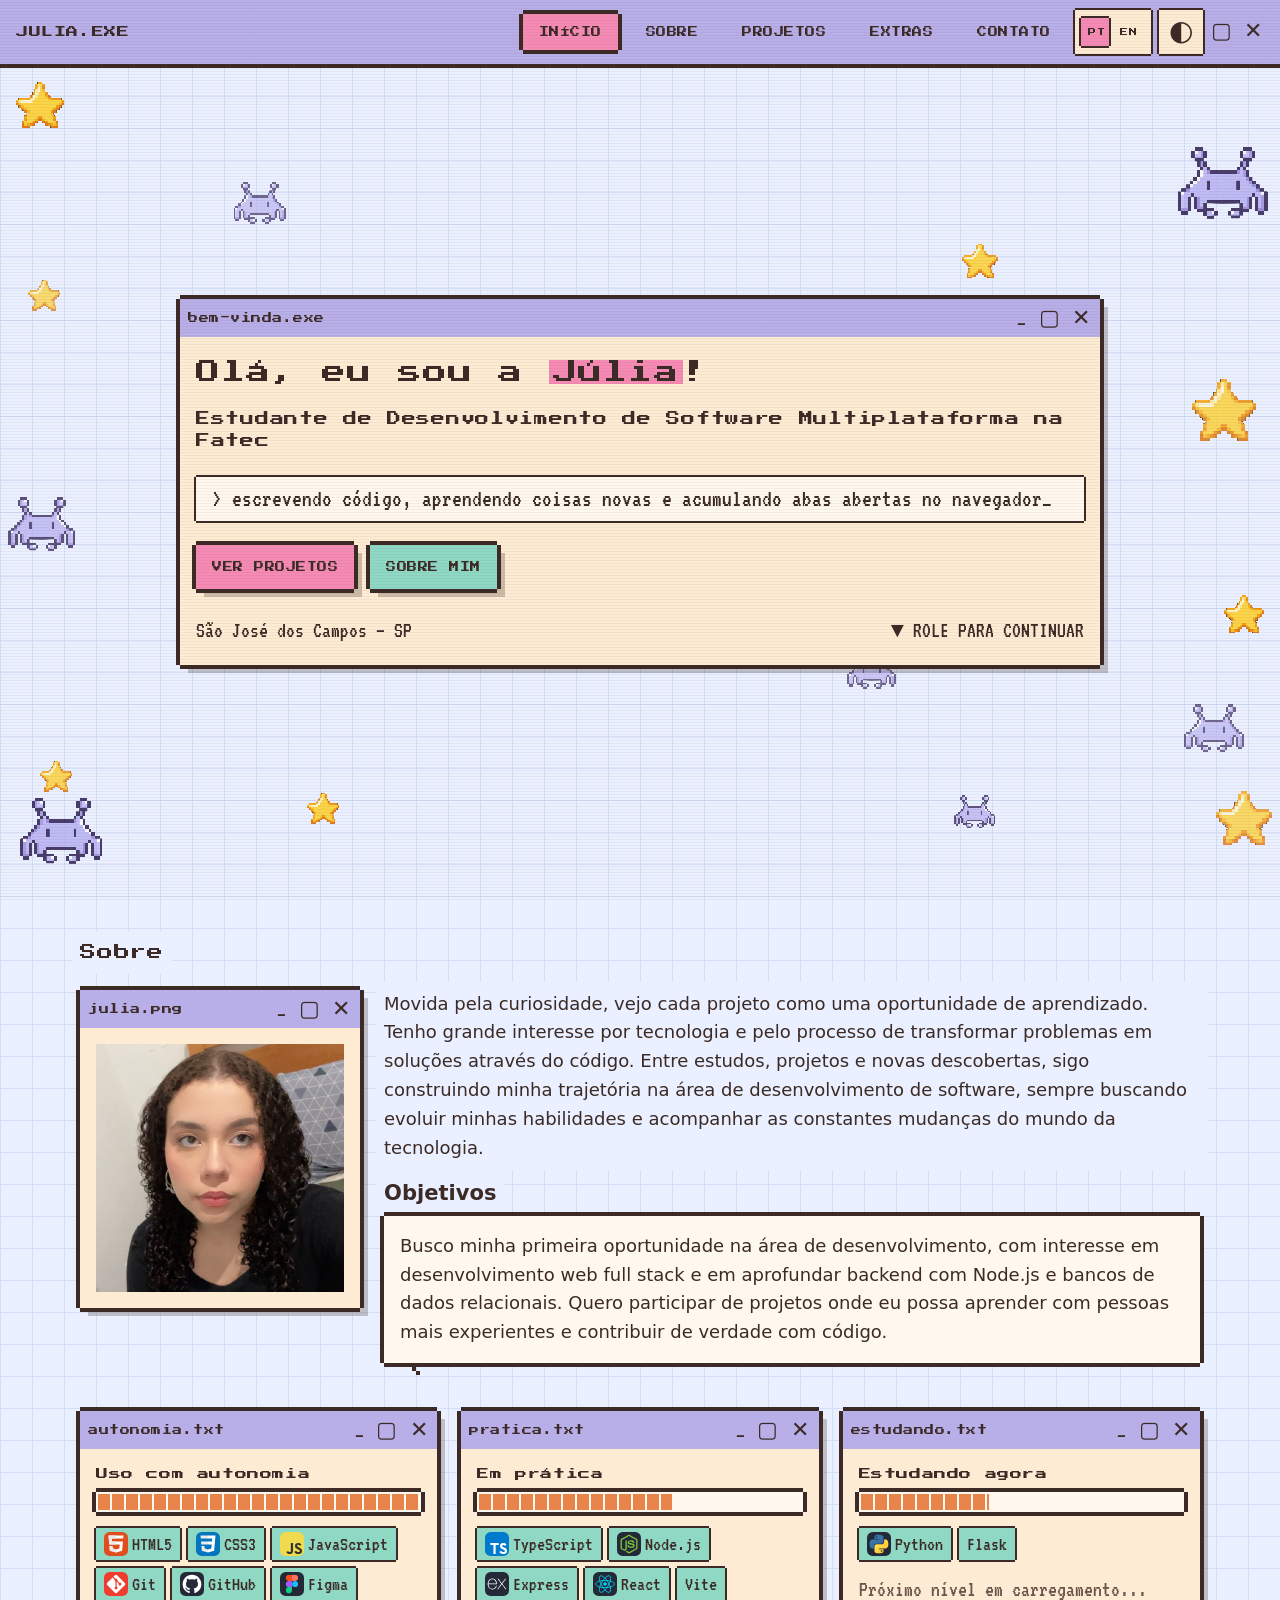
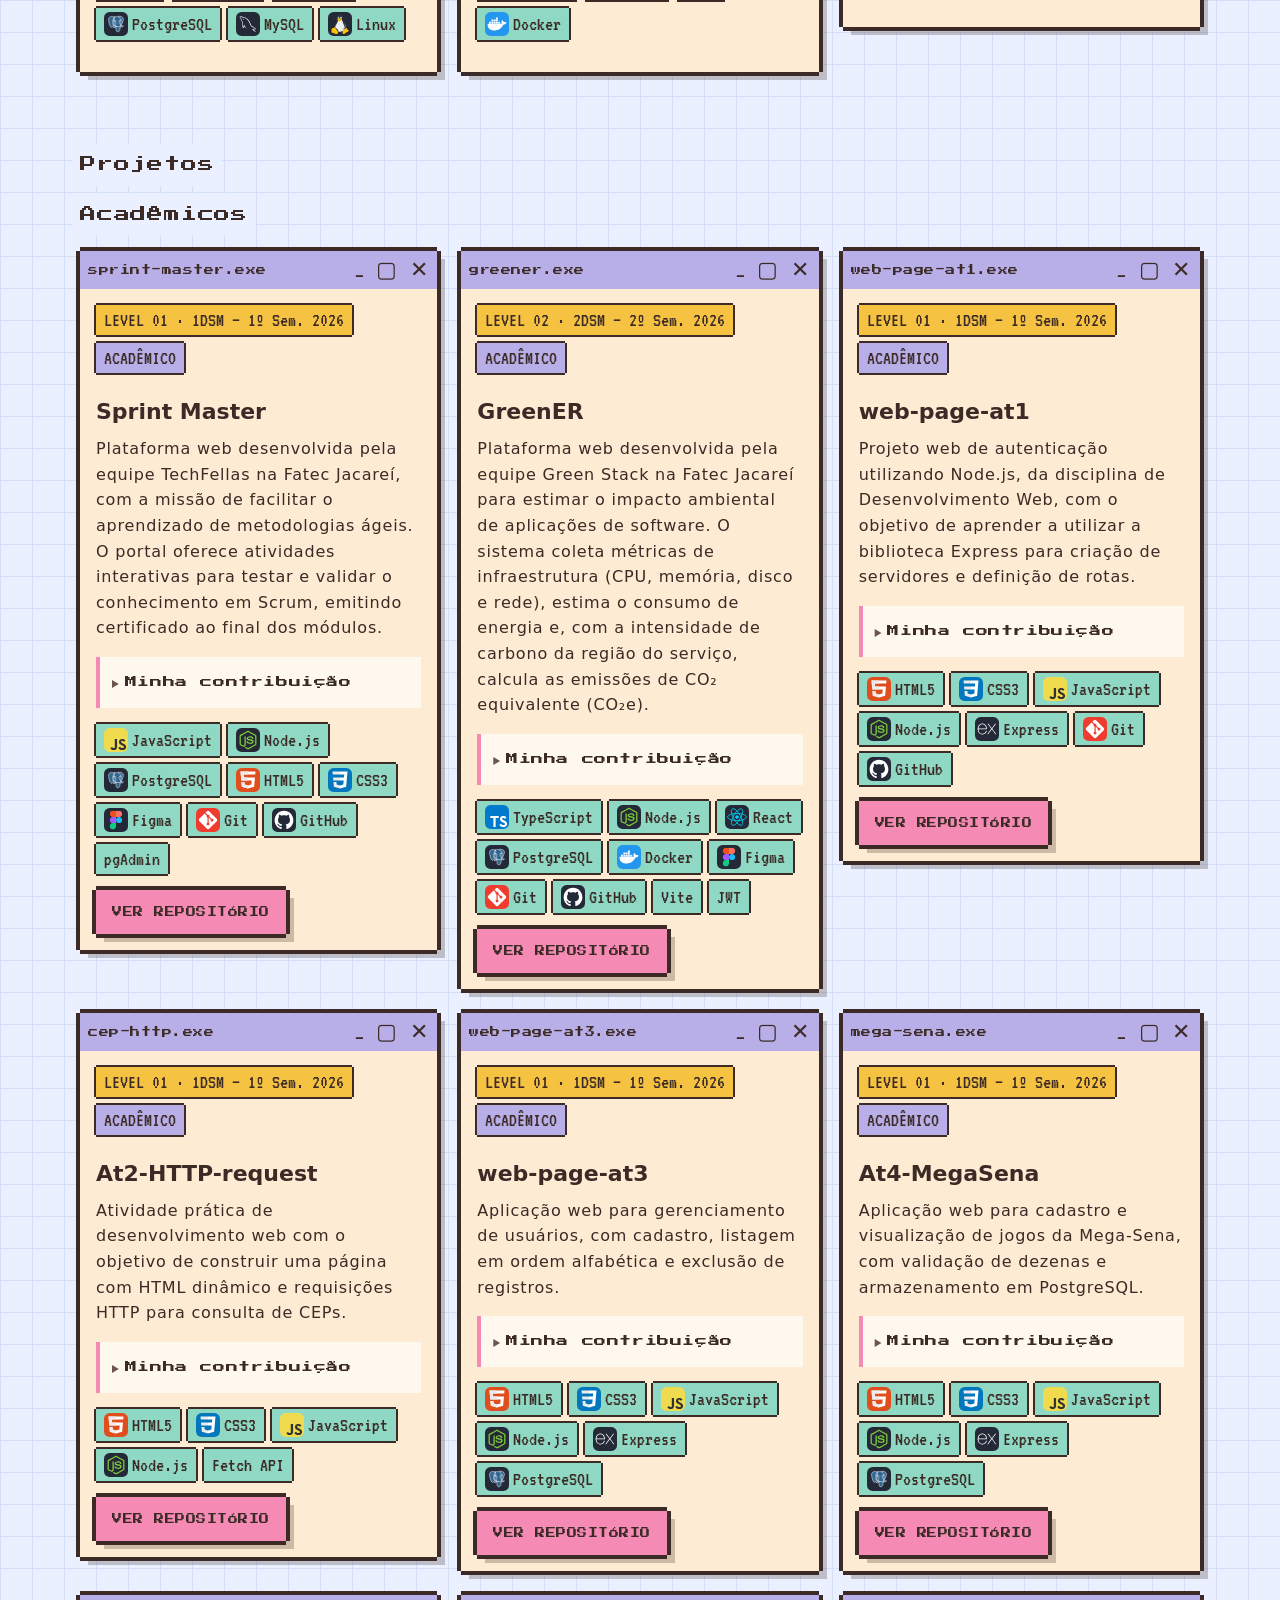
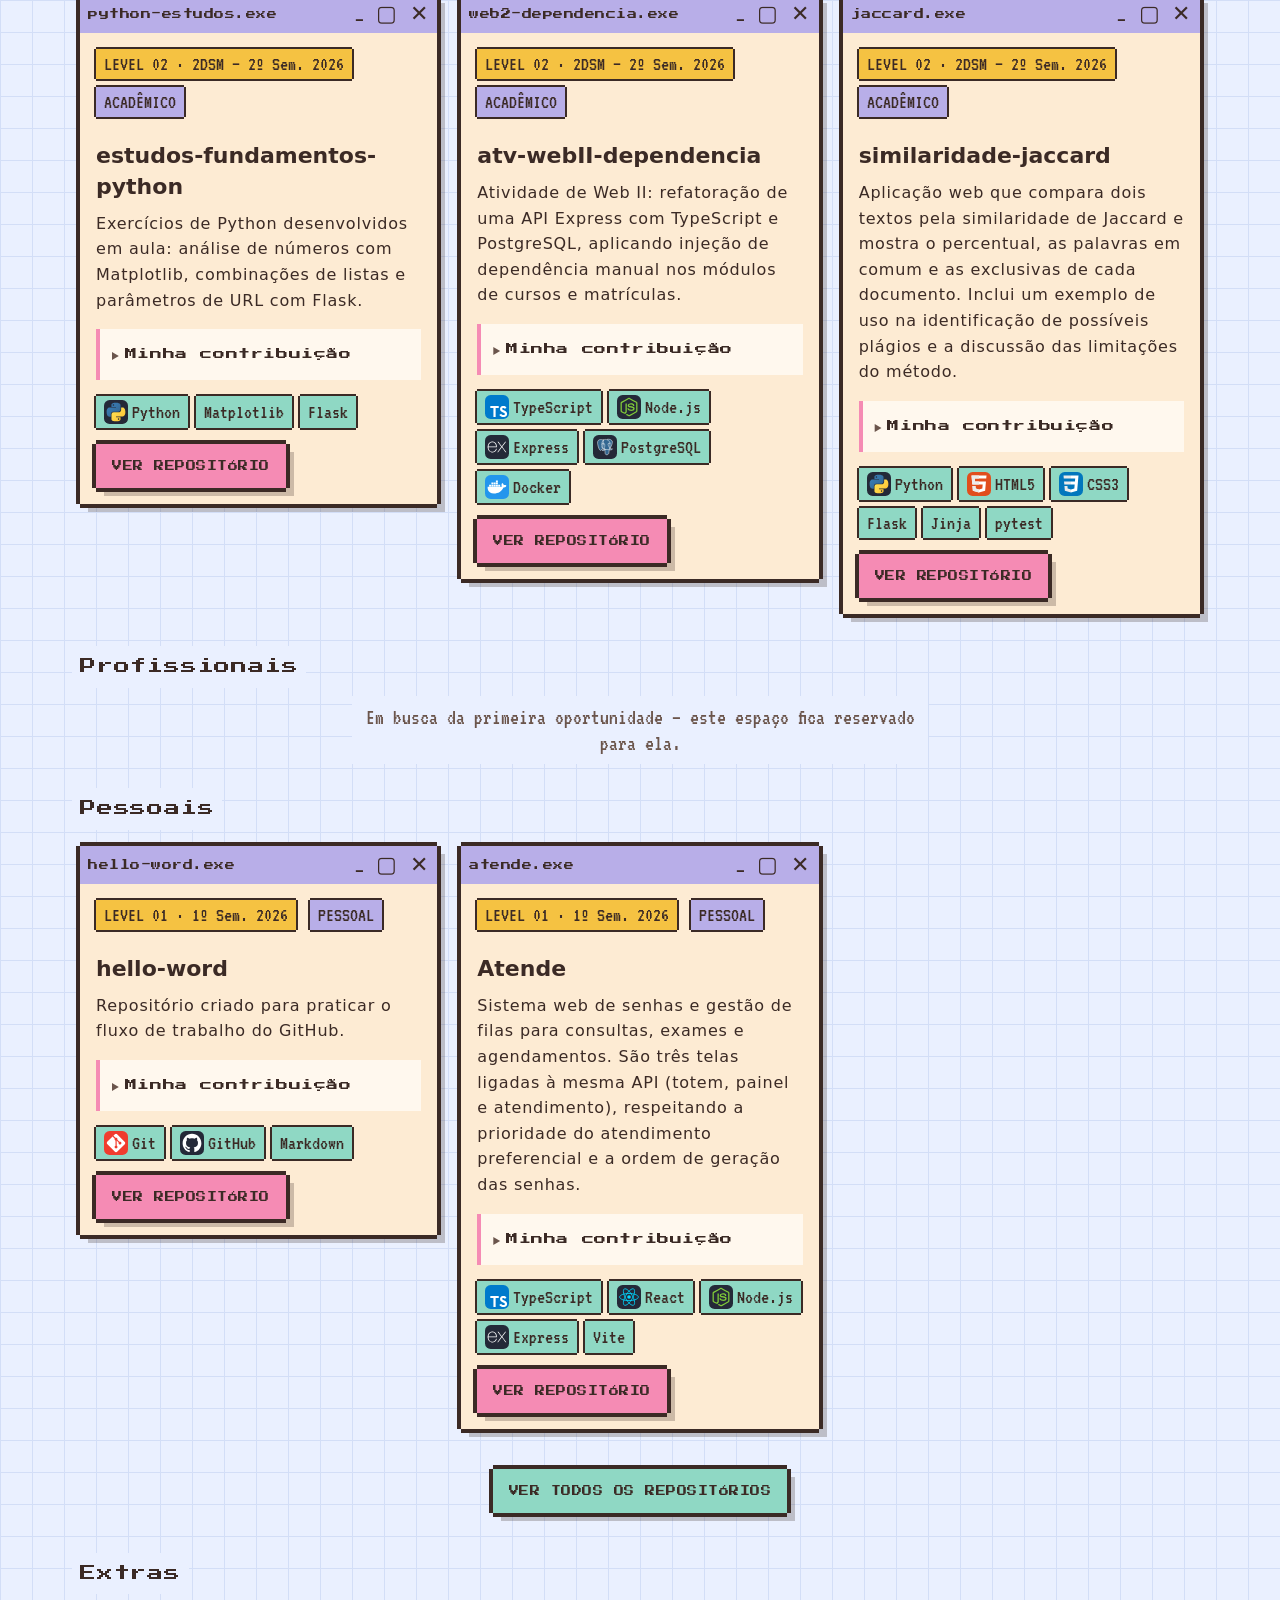
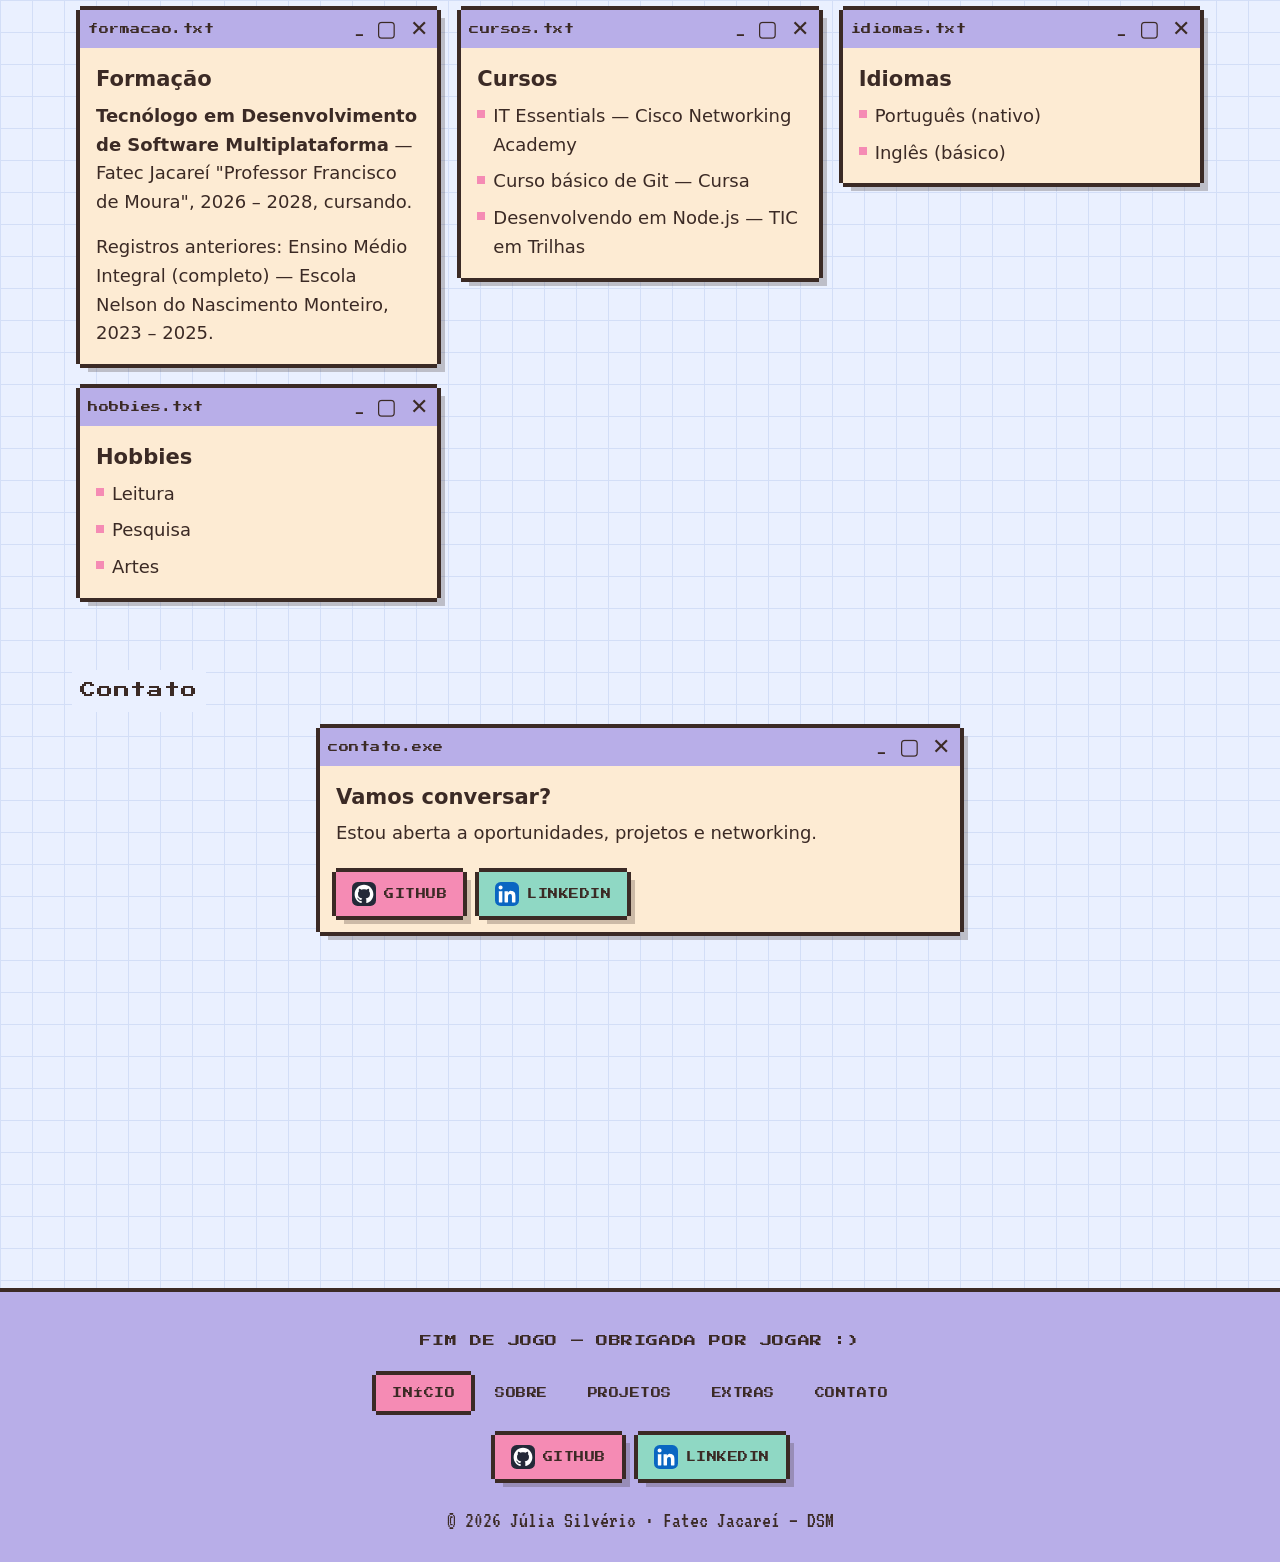
<file: docs/index.html>
<!DOCTYPE html>
<html lang="pt-BR" data-theme="light">

<head>
  <meta charset="UTF-8">
  <meta name="viewport" content="width=device-width, initial-scale=1">
  <title>Júlia Silvério — Portfólio | DSM Fatec Jacareí</title>
  <meta name="description"
    content="Portfólio de Júlia Silvério, estudante de Desenvolvimento de Software Multiplataforma na Fatec Jacareí.">
  <meta name="author" content="Júlia Silvério">
  <script>
    try {
      var tema = localStorage.getItem("julia-theme");
      if (tema === "dark" || tema === "light") {
        document.documentElement.setAttribute("data-theme", tema);
      }
    } catch (erro) { }

    (function () {
      var reduzido = window.matchMedia("(prefers-reduced-motion: reduce)").matches;
      function encerrar() {
        var tela = document.getElementById("loader");
        if (!tela) return;
        tela.classList.add("is-done");
        window.setTimeout(function () { tela.remove(); }, 200);
      }
      if (reduzido) {
        document.addEventListener("DOMContentLoaded", encerrar);
        return;
      }
      var prazo = window.setTimeout(encerrar, 1200);
      window.addEventListener("load", function () {
        window.clearTimeout(prazo);
        encerrar();
      });
    })();
  </script>
  <link rel="icon" href="assets/img/favicon.png" type="image/png">
  <link rel="stylesheet" href="assets/css/variables.css">
  <link rel="stylesheet" href="assets/css/global.css">
  <link rel="stylesheet" href="assets/css/components.css">
  <link rel="stylesheet" href="assets/css/navbar.css">
  <link rel="stylesheet" href="assets/css/hero.css">
  <link rel="stylesheet" href="assets/css/sections.css">
  <link rel="stylesheet" href="assets/css/projects.css">
  <link rel="stylesheet" href="assets/css/footer.css">
  <link rel="stylesheet" href="assets/css/responsive.css">
</head>

<body>
  <a class="skip-link" href="#conteudo" data-i18n="nav.pular">Pular para o conteúdo</a>
  <noscript>
    <style>
      .loader {
        display: none !important
      }
    </style>
  </noscript>

  <div id="loader" class="loader" role="presentation" aria-hidden="true">
    <p class="loader__label" data-i18n="loader.texto">CARREGANDO...</p>
    <div class="progress loader__bar">
      <span class="progress__fill loader__fill"></span>
    </div>
  </div>

  <div class="bg-deco" aria-hidden="true">
    <img class="bg-deco__item bg-deco__item--1" src="assets/img/deco/estrela.png" alt="" width="48" height="48"
      loading="lazy">
    <img class="bg-deco__item bg-deco__item--2" src="assets/img/deco/virus.png" alt="" width="96" height="75"
      loading="lazy">
    <img class="bg-deco__item bg-deco__item--3" src="assets/img/deco/estrela.png" alt="" width="32" height="32"
      loading="lazy">
    <img class="bg-deco__item bg-deco__item--4" src="assets/img/deco/estrela.png" alt="" width="64" height="64"
      loading="lazy">
    <img class="bg-deco__item bg-deco__item--5" src="assets/img/deco/virus.png" alt="" width="72" height="56"
      loading="lazy">
    <img class="bg-deco__item bg-deco__item--6" src="assets/img/deco/estrela.png" alt="" width="40" height="40"
      loading="lazy">
    <img class="bg-deco__item bg-deco__item--7" src="assets/img/deco/virus.png" alt="" width="64" height="50"
      loading="lazy">
    <img class="bg-deco__item bg-deco__item--8" src="assets/img/deco/estrela.png" alt="" width="32" height="32"
      loading="lazy">
    <img class="bg-deco__item bg-deco__item--9" src="assets/img/deco/virus.png" alt="" width="88" height="69"
      loading="lazy">
    <img class="bg-deco__item bg-deco__item--10" src="assets/img/deco/estrela.png" alt="" width="56" height="56"
      loading="lazy">
    <img class="bg-deco__item bg-deco__item--11" src="assets/img/deco/estrela.png" alt="" width="28" height="28"
      loading="lazy">
    <img class="bg-deco__item bg-deco__item--12" src="assets/img/deco/virus.png" alt="" width="56" height="44"
      loading="lazy">
    <img class="bg-deco__item bg-deco__item--13" src="assets/img/deco/estrela.png" alt="" width="36" height="36"
      loading="lazy">
    <img class="bg-deco__item bg-deco__item--14" src="assets/img/deco/virus.png" alt="" width="48" height="38"
      loading="lazy">
    <img class="bg-deco__item bg-deco__item--15" src="assets/img/deco/estrela.png" alt="" width="24" height="24"
      loading="lazy">
    <img class="bg-deco__item bg-deco__item--16" src="assets/img/deco/estrela.png" alt="" width="40" height="40"
      loading="lazy">
    <img class="bg-deco__item bg-deco__item--17" src="assets/img/deco/virus.png" alt="" width="52" height="41"
      loading="lazy">
    <img class="bg-deco__item bg-deco__item--18" src="assets/img/deco/estrela.png" alt="" width="32" height="32"
      loading="lazy">
    <img class="bg-deco__item bg-deco__item--19" src="assets/img/deco/virus.png" alt="" width="44" height="34"
      loading="lazy">
    <img class="bg-deco__item bg-deco__item--20" src="assets/img/deco/estrela.png" alt="" width="28" height="28"
      loading="lazy">
  </div>

  <header class="navbar" id="navbar">
    <a class="navbar__brand" href="#inicio">JULIA.EXE</a>

    <button class="navbar__burger" id="burger" aria-expanded="false" aria-controls="menu"
      data-i18n-attr="aria-label:nav.abrirMenu" aria-label="Abrir menu de navegação">
      <span aria-hidden="true"></span>
    </button>

    <nav class="navbar__menu" id="menu" data-i18n-attr="aria-label:nav.principal" aria-label="Navegação principal">
      <ul>
        <li><a href="#inicio" class="navbar__link is-active" aria-current="true" data-i18n="nav.inicio">INÍCIO</a></li>
        <li><a href="#sobre" class="navbar__link" data-i18n="nav.sobre">SOBRE</a></li>
        <li><a href="#projetos" class="navbar__link" data-i18n="nav.projetos">PROJETOS</a></li>
        <li><a href="#extras" class="navbar__link" data-i18n="nav.extras">EXTRAS</a></li>
        <li><a href="#contato" class="navbar__link" data-i18n="nav.contato">CONTATO</a></li>
      </ul>
    </nav>

    <button class="navbar__lang" id="lang-toggle" type="button" aria-pressed="false" aria-label="Switch to English"
      data-lang="pt">
      <span class="navbar__lang-opt" aria-hidden="true">PT</span>
      <span class="navbar__lang-knob" aria-hidden="true"></span>
      <span class="navbar__lang-opt" aria-hidden="true">EN</span>
    </button>

    <button class="navbar__theme" id="theme-toggle" aria-pressed="false" aria-label="Alternar para tema escuro">
      <span aria-hidden="true">◐</span>
    </button>

    <span class="navbar__controls" aria-hidden="true">▢ ✕</span>
  </header>

  <main id="conteudo">
    <section id="inicio" class="hero reveal">
      <div class="container">
        <article class="window hero__window">
          <div class="window__bar">
            <span class="window__title">bem-vinda.exe</span>
            <span class="window__controls" aria-hidden="true">_ ▢ ✕</span>
          </div>
          <div class="window__body">
            <h1 data-i18n-html="hero.titulo">Olá, eu sou a <span class="hero__name">Júlia</span>!</h1>
            <h2 class="hero__subtitle" data-i18n="hero.subtitulo">Estudante de Desenvolvimento de Software
              Multiplataforma na Fatec</h2>
            <p class="hero__terminal"><span class="hero__caret" data-i18n="hero.terminal">&gt; escrevendo código,
                aprendendo coisas novas e acumulando abas abertas no navegador</span></p>
            <div class="hero__actions">
              <a class="btn btn--primary" href="#projetos" data-i18n="hero.verProjetos">VER PROJETOS</a>
              <a class="btn" href="#sobre" data-i18n="hero.sobreMim">SOBRE MIM</a>
            </div>
            <p class="hero__meta">
              <span data-i18n="hero.local">São José dos Campos — SP</span>
              <a class="hero__scroll" href="#sobre" data-i18n="hero.rolar">▼ ROLE PARA CONTINUAR</a>
            </p>
          </div>
        </article>
      </div>
    </section>

    <section id="sobre" class="reveal">
      <div class="container">
        <h2 data-i18n="sobre.titulo">Sobre</h2>
        <div class="about__layout">
          <article class="window portrait">
            <div class="window__bar">
              <span class="window__title">julia.png</span>
              <span class="window__controls" aria-hidden="true">_ ▢ ✕</span>
            </div>
            <div class="window__body">
              <img src="assets/img/julia.png" data-i18n-attr="alt:sobre.fotoAlt" alt="Foto de Júlia Silvério"
                width="460" height="460" loading="lazy">
            </div>
          </article>

          <div>
            <p data-i18n="sobre.apresentacao">Movida pela curiosidade, vejo cada projeto como uma oportunidade de
              aprendizado. Tenho grande interesse por tecnologia e pelo processo de transformar problemas em soluções
              através do código. Entre estudos, projetos e novas descobertas, sigo construindo minha trajetória na área
              de desenvolvimento de software, sempre buscando evoluir minhas habilidades e acompanhar as constantes
              mudanças do mundo da tecnologia.</p>
            <h3 data-i18n="sobre.objetivosTitulo">Objetivos</h3>
            <div class="bubble">
              <p data-i18n="sobre.objetivos">Busco minha primeira oportunidade na área de desenvolvimento, com interesse
                em desenvolvimento web full stack e em aprofundar backend com Node.js e bancos de dados relacionais.
                Quero participar de projetos onde eu possa aprender com pessoas mais experientes e contribuir de verdade
                com código.</p>
            </div>
          </div>
        </div>

        <div class="skills">
          <article class="window">
            <div class="window__bar">
              <span class="window__title">autonomia.txt</span>
              <span class="window__controls" aria-hidden="true">_ ▢ ✕</span>
            </div>
            <div class="window__body">
              <h3 data-i18n="sobre.autonomia">Uso com autonomia</h3>
              <div class="progress" role="img" data-i18n-attr="aria-label:sobre.autonomiaAria"
                aria-label="Uso com autonomia: nível 5 de 5">
                <span class="progress__fill" style="--level: 5"></span>
              </div>
              <ul class="tag-list">
                <li class="tag"><img src="assets/img/icons/html.svg" alt="" width="24" height="24">HTML5</li>
                <li class="tag"><img src="assets/img/icons/css.svg" alt="" width="24" height="24">CSS3</li>
                <li class="tag"><img src="assets/img/icons/js.svg" alt="" width="24" height="24">JavaScript</li>
                <li class="tag"><img src="assets/img/icons/git.svg" alt="" width="24" height="24">Git</li>
                <li class="tag"><img src="assets/img/icons/github.svg" alt="" width="24" height="24">GitHub</li>
                <li class="tag"><img src="assets/img/icons/figma.svg" alt="" width="24" height="24">Figma</li>
                <li class="tag"><img src="assets/img/icons/postgresql.svg" alt="" width="24" height="24">PostgreSQL</li>
                <li class="tag"><img src="assets/img/icons/mysql.svg" alt="" width="24" height="24">MySQL</li>
                <li class="tag"><img src="assets/img/icons/linux.svg" alt="" width="24" height="24">Linux</li>
              </ul>
            </div>
          </article>

          <article class="window">
            <div class="window__bar">
              <span class="window__title">pratica.txt</span>
              <span class="window__controls" aria-hidden="true">_ ▢ ✕</span>
            </div>
            <div class="window__body">
              <h3 data-i18n="sobre.pratica">Em prática</h3>
              <div class="progress" role="img" data-i18n-attr="aria-label:sobre.praticaAria"
                aria-label="Em prática: nível 3 de 5">
                <span class="progress__fill" style="--level: 3"></span>
              </div>
              <ul class="tag-list">
                <li class="tag"><img src="assets/img/icons/ts.svg" alt="" width="24" height="24">TypeScript</li>
                <li class="tag"><img src="assets/img/icons/node.svg" alt="" width="24" height="24">Node.js</li>
                <li class="tag"><img src="assets/img/icons/express.svg" alt="" width="24" height="24">Express</li>
                <li class="tag"><img src="assets/img/icons/react.svg" alt="" width="24" height="24">React</li>
                <li class="tag">Vite</li>
                <li class="tag"><img src="assets/img/icons/docker.svg" alt="" width="24" height="24">Docker</li>
              </ul>
            </div>
          </article>

          <article class="window">
            <div class="window__bar">
              <span class="window__title">estudando.txt</span>
              <span class="window__controls" aria-hidden="true">_ ▢ ✕</span>
            </div>
            <div class="window__body">
              <h3 data-i18n="sobre.estudando">Estudando agora</h3>
              <div class="progress" role="img" data-i18n-attr="aria-label:sobre.estudandoAria"
                aria-label="Estudando agora: nível 2 de 5">
                <span class="progress__fill" style="--level: 2"></span>
              </div>
              <ul class="tag-list">
                <li class="tag"><img src="assets/img/icons/python.svg" alt="" width="24" height="24">Python</li>
                <li class="tag">Flask</li>
              </ul>
              <p class="stack-next" data-i18n="sobre.proximoNivel">Próximo nível em carregamento...</p>
            </div>
          </article>
        </div>
      </div>
    </section>

    <section id="projetos" class="reveal">
      <div class="container">
        <h2 data-i18n="proj.titulo">Projetos</h2>

        <div class="projects__group">
          <h3 class="projects__category" data-i18n="proj.academicos">Acadêmicos</h3>
          <div class="projects__grid">
            <article class="window project-card">
              <div class="window__bar">
                <span class="window__title">sprint-master.exe</span>
                <span class="window__controls" aria-hidden="true">_ ▢ ✕</span>
              </div>
              <div class="window__body">
                <span class="badge badge--level" data-i18n="proj.nivel1dsm">LEVEL 01 · 1DSM – 1º Sem. 2026</span>
                <span class="badge badge--category" data-i18n="proj.catAcademico">ACADÊMICO</span>
                <h3 class="project-card__name" data-i18n="proj.abp1.nome">Sprint Master</h3>
                <p class="project-card__desc" data-i18n="proj.abp1.desc">Plataforma web desenvolvida pela equipe
                  TechFellas na Fatec Jacareí, com a missão de facilitar o aprendizado de metodologias ágeis. O portal
                  oferece atividades interativas para testar e validar o conhecimento em Scrum, emitindo certificado ao
                  final dos módulos.</p>
                <details class="project-card__contrib">
                  <summary class="project-card__label" data-i18n="proj.contribuicao">Minha contribuição</summary>
                  <ul>
                    <li data-i18n="proj.abp1.contrib1">Atuação como desenvolvedora full stack, do design das telas à
                      regra de negócio.</li>
                    <li data-i18n="proj.abp1.contrib2">Design e desenvolvimento responsivo das interfaces e do dashboard
                      do usuário.</li>
                    <li data-i18n="proj.abp1.contrib3">Autenticação com senha e tokens, integrada ao banco de dados
                      PostgreSQL.</li>
                    <li data-i18n="proj.abp1.contrib4">Progressão de módulos e implementação das regras de negócio dos
                      quizzes.</li>
                    <li data-i18n="proj.abp1.contrib5">Refatoração da arquitetura backend com separação de
                      responsabilidades, API RESTful e documentação do projeto.</li>
                  </ul>
                </details>
                <ul class="tag-list">
                  <li class="tag"><img src="assets/img/icons/js.svg" alt="" width="24" height="24">JavaScript</li>
                  <li class="tag"><img src="assets/img/icons/node.svg" alt="" width="24" height="24">Node.js</li>
                  <li class="tag"><img src="assets/img/icons/postgresql.svg" alt="" width="24" height="24">PostgreSQL
                  </li>
                  <li class="tag"><img src="assets/img/icons/html.svg" alt="" width="24" height="24">HTML5</li>
                  <li class="tag"><img src="assets/img/icons/css.svg" alt="" width="24" height="24">CSS3</li>
                  <li class="tag"><img src="assets/img/icons/figma.svg" alt="" width="24" height="24">Figma</li>
                  <li class="tag"><img src="assets/img/icons/git.svg" alt="" width="24" height="24">Git</li>
                  <li class="tag"><img src="assets/img/icons/github.svg" alt="" width="24" height="24">GitHub</li>
                  <li class="tag">pgAdmin</li>
                </ul>
                <a class="btn btn--primary" href="https://github.com/TechFellasAbp/sprint-master" target="_blank"
                  rel="noopener noreferrer"><span data-i18n="proj.verRepo">VER REPOSITÓRIO</span><span class="sr-only"
                    data-i18n="proj.novaAba"> (abre em nova aba)</span></a>
              </div>
            </article>

            <article class="window project-card">
              <div class="window__bar">
                <span class="window__title">greener.exe</span>
                <span class="window__controls" aria-hidden="true">_ ▢ ✕</span>
              </div>
              <div class="window__body">
                <span class="badge badge--level" data-i18n="proj.nivel2dsm">LEVEL 02 · 2DSM – 2º Sem. 2026</span>
                <span class="badge badge--category" data-i18n="proj.catAcademico">ACADÊMICO</span>
                <h3 class="project-card__name" data-i18n="proj.abp2.nome">GreenER</h3>
                <p class="project-card__desc" data-i18n="proj.abp2.desc">Plataforma web desenvolvida pela equipe
                  Green Stack na Fatec Jacareí para estimar o impacto ambiental de aplicações de software. O sistema
                  coleta métricas de infraestrutura (CPU, memória, disco e rede), estima o consumo de energia e, com a
                  intensidade de carbono da região do serviço, calcula as emissões de CO₂ equivalente (CO₂e).</p>
                <details class="project-card__contrib">
                  <summary class="project-card__label" data-i18n="proj.contribuicao">Minha contribuição</summary>
                  <ul>
                    <li data-i18n="proj.abp2.contrib1">Integração do backend com as APIs de métricas e de intensidade de
                      carbono, com mocks locais e tratamento de erros e timeouts.</li>
                    <li data-i18n="proj.abp2.contrib2">Autenticação com JWT: login, cadastro de usuários, limite de
                      tentativas e proteção das rotas de coleta e do dashboard.</li>
                    <li data-i18n="proj.abp2.contrib3">Persistência de serviços e coletas no PostgreSQL e rotina de
                      coleta periódica das métricas.</li>
                    <li data-i18n="proj.abp2.contrib4">Detecção de serviços indisponíveis, ativos sem métricas, incluídos
                      e removidos.</li>
                    <li data-i18n="proj.abp2.contrib5">Tela de ranking por energia e CO₂e com filtros, além de ajustes de
                      responsividade mobile e acessibilidade.</li>
                    <li data-i18n="proj.abp2.contrib6">Testes automatizados, ambiente com Docker Compose e documentação
                      da API e do projeto.</li>
                  </ul>
                </details>
                <ul class="tag-list">
                  <li class="tag"><img src="assets/img/icons/ts.svg" alt="" width="24" height="24">TypeScript</li>
                  <li class="tag"><img src="assets/img/icons/node.svg" alt="" width="24" height="24">Node.js</li>
                  <li class="tag"><img src="assets/img/icons/react.svg" alt="" width="24" height="24">React</li>
                  <li class="tag"><img src="assets/img/icons/postgresql.svg" alt="" width="24" height="24">PostgreSQL</li>
                  <li class="tag"><img src="assets/img/icons/docker.svg" alt="" width="24" height="24">Docker</li>
                  <li class="tag"><img src="assets/img/icons/figma.svg" alt="" width="24" height="24">Figma</li>
                  <li class="tag"><img src="assets/img/icons/git.svg" alt="" width="24" height="24">Git</li>
                  <li class="tag"><img src="assets/img/icons/github.svg" alt="" width="24" height="24">GitHub</li>
                  <li class="tag">Vite</li>
                  <li class="tag">JWT</li>
                </ul>
                <a class="btn btn--primary" href="https://github.com/greenstackfatec-tech/greener" target="_blank"
                  rel="noopener noreferrer"><span data-i18n="proj.verRepo">VER REPOSITÓRIO</span><span class="sr-only"
                    data-i18n="proj.novaAba"> (abre em nova aba)</span></a>
              </div>
            </article>

            <article class="window project-card">
              <div class="window__bar">
                <span class="window__title">web-page-at1.exe</span>
                <span class="window__controls" aria-hidden="true">_ ▢ ✕</span>
              </div>
              <div class="window__body">
                <span class="badge badge--level" data-i18n="proj.nivel1dsm">LEVEL 01 · 1DSM – 1º Sem. 2026</span>
                <span class="badge badge--category" data-i18n="proj.catAcademico">ACADÊMICO</span>
                <h3 class="project-card__name">web-page-at1</h3>
                <p class="project-card__desc" data-i18n="proj.at1.desc">Projeto web de autenticação utilizando Node.js,
                  da disciplina de Desenvolvimento Web, com o objetivo de aprender a utilizar a biblioteca Express para
                  criação de servidores e definição de rotas.</p>
                <details class="project-card__contrib">
                  <summary class="project-card__label" data-i18n="proj.contribuicao">Minha contribuição</summary>
                  <ul>
                    <li data-i18n="proj.at1.contrib1">Projeto individual: implementei todo o código.</li>
                    <li data-i18n="proj.at1.contrib2">Servidor Express com variáveis de ambiente via dotenv e pasta de
                      arquivos estáticos.</li>
                    <li data-i18n="proj.at1.contrib3">Rotas para as páginas inicial, de login e de cadastro.</li>
                    <li data-i18n="proj.at1.contrib4">Tratamento de rotas inválidas com página 404 personalizada.</li>
                  </ul>
                </details>
                <ul class="tag-list">
                  <li class="tag"><img src="assets/img/icons/html.svg" alt="" width="24" height="24">HTML5</li>
                  <li class="tag"><img src="assets/img/icons/css.svg" alt="" width="24" height="24">CSS3</li>
                  <li class="tag"><img src="assets/img/icons/js.svg" alt="" width="24" height="24">JavaScript</li>
                  <li class="tag"><img src="assets/img/icons/node.svg" alt="" width="24" height="24">Node.js</li>
                  <li class="tag"><img src="assets/img/icons/express.svg" alt="" width="24" height="24">Express</li>
                  <li class="tag"><img src="assets/img/icons/git.svg" alt="" width="24" height="24">Git</li>
                  <li class="tag"><img src="assets/img/icons/github.svg" alt="" width="24" height="24">GitHub</li>
                </ul>
                <a class="btn btn--primary" href="https://github.com/juliasilverio-dev/web-page-at1" target="_blank"
                  rel="noopener noreferrer"><span data-i18n="proj.verRepo">VER REPOSITÓRIO</span><span class="sr-only"
                    data-i18n="proj.novaAba"> (abre em nova aba)</span></a>
              </div>
            </article>

            <article class="window project-card">
              <div class="window__bar">
                <span class="window__title">cep-http.exe</span>
                <span class="window__controls" aria-hidden="true">_ ▢ ✕</span>
              </div>
              <div class="window__body">
                <span class="badge badge--level" data-i18n="proj.nivel1dsm">LEVEL 01 · 1DSM – 1º Sem. 2026</span>
                <span class="badge badge--category" data-i18n="proj.catAcademico">ACADÊMICO</span>
                <h3 class="project-card__name">At2-HTTP-request</h3>
                <p class="project-card__desc" data-i18n="proj.at2.desc">Atividade prática de desenvolvimento web com o
                  objetivo de construir uma página com HTML dinâmico e requisições HTTP para consulta de CEPs.</p>
                <details class="project-card__contrib">
                  <summary class="project-card__label" data-i18n="proj.contribuicao">Minha contribuição</summary>
                  <ul>
                    <li data-i18n="proj.at2.contrib1">Projeto individual: implementei todo o código.</li>
                    <li data-i18n="proj.at2.contrib2">Consumo da API ViaCEP com fetch e async/await.</li>
                    <li data-i18n="proj.at2.contrib3">Validação do CEP digitado e estados de carregamento, erro e sucesso
                      na tela.</li>
                    <li data-i18n="proj.at2.contrib4">Geração dinâmica do HTML com os dados do endereço e busca pela
                      tecla Enter.</li>
                  </ul>
                </details>
                <ul class="tag-list">
                  <li class="tag"><img src="assets/img/icons/html.svg" alt="" width="24" height="24">HTML5</li>
                  <li class="tag"><img src="assets/img/icons/css.svg" alt="" width="24" height="24">CSS3</li>
                  <li class="tag"><img src="assets/img/icons/js.svg" alt="" width="24" height="24">JavaScript</li>
                  <li class="tag"><img src="assets/img/icons/node.svg" alt="" width="24" height="24">Node.js</li>
                  <li class="tag">Fetch API</li>
                </ul>
                <a class="btn btn--primary" href="https://github.com/juliasilverio-dev/At2-HTTP-request" target="_blank"
                  rel="noopener noreferrer"><span data-i18n="proj.verRepo">VER REPOSITÓRIO</span><span class="sr-only"
                    data-i18n="proj.novaAba"> (abre em nova aba)</span></a>
              </div>
            </article>

            <article class="window project-card">
              <div class="window__bar">
                <span class="window__title">web-page-at3.exe</span>
                <span class="window__controls" aria-hidden="true">_ ▢ ✕</span>
              </div>
              <div class="window__body">
                <span class="badge badge--level" data-i18n="proj.nivel1dsm">LEVEL 01 · 1DSM – 1º Sem. 2026</span>
                <span class="badge badge--category" data-i18n="proj.catAcademico">ACADÊMICO</span>
                <h3 class="project-card__name">web-page-at3</h3>
                <p class="project-card__desc" data-i18n="proj.at3.desc">Aplicação web para gerenciamento de usuários, com
                  cadastro, listagem em ordem alfabética e exclusão de registros.</p>
                <details class="project-card__contrib">
                  <summary class="project-card__label" data-i18n="proj.contribuicao">Minha contribuição</summary>
                  <ul>
                    <li data-i18n="proj.at3.contrib1">Projeto individual: implementei todo o código.</li>
                    <li data-i18n="proj.at3.contrib2">API com Express: rotas para listar, cadastrar e excluir
                      usuários.</li>
                    <li data-i18n="proj.at3.contrib3">Persistência no PostgreSQL, com conexão configurada por variáveis
                      de ambiente.</li>
                    <li data-i18n="proj.at3.contrib4">Interface em HTML, CSS e JavaScript integrada à API.</li>
                  </ul>
                </details>
                <ul class="tag-list">
                  <li class="tag"><img src="assets/img/icons/html.svg" alt="" width="24" height="24">HTML5</li>
                  <li class="tag"><img src="assets/img/icons/css.svg" alt="" width="24" height="24">CSS3</li>
                  <li class="tag"><img src="assets/img/icons/js.svg" alt="" width="24" height="24">JavaScript</li>
                  <li class="tag"><img src="assets/img/icons/node.svg" alt="" width="24" height="24">Node.js</li>
                  <li class="tag"><img src="assets/img/icons/express.svg" alt="" width="24" height="24">Express</li>
                  <li class="tag"><img src="assets/img/icons/postgresql.svg" alt="" width="24" height="24">PostgreSQL</li>
                </ul>
                <a class="btn btn--primary" href="https://github.com/juliasilverio-dev/web-page-at3" target="_blank"
                  rel="noopener noreferrer"><span data-i18n="proj.verRepo">VER REPOSITÓRIO</span><span class="sr-only"
                    data-i18n="proj.novaAba"> (abre em nova aba)</span></a>
              </div>
            </article>

            <article class="window project-card">
              <div class="window__bar">
                <span class="window__title">mega-sena.exe</span>
                <span class="window__controls" aria-hidden="true">_ ▢ ✕</span>
              </div>
              <div class="window__body">
                <span class="badge badge--level" data-i18n="proj.nivel1dsm">LEVEL 01 · 1DSM – 1º Sem. 2026</span>
                <span class="badge badge--category" data-i18n="proj.catAcademico">ACADÊMICO</span>
                <h3 class="project-card__name">At4-MegaSena</h3>
                <p class="project-card__desc" data-i18n="proj.at4.desc">Aplicação web para cadastro e visualização de
                  jogos da Mega-Sena, com validação de dezenas e armazenamento em PostgreSQL.</p>
                <details class="project-card__contrib">
                  <summary class="project-card__label" data-i18n="proj.contribuicao">Minha contribuição</summary>
                  <ul>
                    <li data-i18n="proj.at4.contrib1">Projeto individual: implementei todo o código.</li>
                    <li data-i18n="proj.at4.contrib2">Validação de seis dezenas distintas entre 1 e 60, feita na
                      interface e na API.</li>
                    <li data-i18n="proj.at4.contrib3">Rotas com Express para cadastrar e listar os jogos, do mais recente
                      para o mais antigo, com persistência no PostgreSQL.</li>
                    <li data-i18n="proj.at4.contrib4">Testes da API e de integração com o banco de dados.</li>
                  </ul>
                </details>
                <ul class="tag-list">
                  <li class="tag"><img src="assets/img/icons/html.svg" alt="" width="24" height="24">HTML5</li>
                  <li class="tag"><img src="assets/img/icons/css.svg" alt="" width="24" height="24">CSS3</li>
                  <li class="tag"><img src="assets/img/icons/js.svg" alt="" width="24" height="24">JavaScript</li>
                  <li class="tag"><img src="assets/img/icons/node.svg" alt="" width="24" height="24">Node.js</li>
                  <li class="tag"><img src="assets/img/icons/express.svg" alt="" width="24" height="24">Express</li>
                  <li class="tag"><img src="assets/img/icons/postgresql.svg" alt="" width="24" height="24">PostgreSQL</li>
                </ul>
                <a class="btn btn--primary" href="https://github.com/juliasilverio-dev/At4-MegaSena" target="_blank"
                  rel="noopener noreferrer"><span data-i18n="proj.verRepo">VER REPOSITÓRIO</span><span class="sr-only"
                    data-i18n="proj.novaAba"> (abre em nova aba)</span></a>
              </div>
            </article>

            <article class="window project-card">
              <div class="window__bar">
                <span class="window__title">python-estudos.exe</span>
                <span class="window__controls" aria-hidden="true">_ ▢ ✕</span>
              </div>
              <div class="window__body">
                <span class="badge badge--level" data-i18n="proj.nivel2dsm">LEVEL 02 · 2DSM – 2º Sem. 2026</span>
                <span class="badge badge--category" data-i18n="proj.catAcademico">ACADÊMICO</span>
                <h3 class="project-card__name">estudos-fundamentos-python</h3>
                <p class="project-card__desc" data-i18n="proj.py.desc">Exercícios de Python desenvolvidos em aula: análise
                  de números com Matplotlib, combinações de listas e parâmetros de URL com Flask.</p>
                <details class="project-card__contrib">
                  <summary class="project-card__label" data-i18n="proj.contribuicao">Minha contribuição</summary>
                  <ul>
                    <li data-i18n="proj.py.contrib1">Atividade individual: implementei os três exercícios.</li>
                    <li data-i18n="proj.py.contrib2">Cálculo de maior valor, menor valor e média, com gráfico em
                      Matplotlib destacando os extremos.</li>
                    <li data-i18n="proj.py.contrib3">Geração de todos os pares possíveis de uma lista com compreensão de
                      listas.</li>
                    <li data-i18n="proj.py.contrib4">Rota em Flask que lê um parâmetro da URL e exibe o texto na
                      página.</li>
                  </ul>
                </details>
                <ul class="tag-list">
                  <li class="tag"><img src="assets/img/icons/python.svg" alt="" width="24" height="24">Python</li>
                  <li class="tag">Matplotlib</li>
                  <li class="tag">Flask</li>
                </ul>
                <a class="btn btn--primary" href="https://github.com/juliasilverio-dev/estudos-fundamentos-python" target="_blank"
                  rel="noopener noreferrer"><span data-i18n="proj.verRepo">VER REPOSITÓRIO</span><span class="sr-only"
                    data-i18n="proj.novaAba"> (abre em nova aba)</span></a>
              </div>
            </article>

            <article class="window project-card">
              <div class="window__bar">
                <span class="window__title">web2-dependencia.exe</span>
                <span class="window__controls" aria-hidden="true">_ ▢ ✕</span>
              </div>
              <div class="window__body">
                <span class="badge badge--level" data-i18n="proj.nivel2dsm">LEVEL 02 · 2DSM – 2º Sem. 2026</span>
                <span class="badge badge--category" data-i18n="proj.catAcademico">ACADÊMICO</span>
                <h3 class="project-card__name">atv-webII-dependencia</h3>
                <p class="project-card__desc" data-i18n="proj.web2.desc">Atividade de Web II: refatoração de uma API
                  Express com TypeScript e PostgreSQL, aplicando injeção de dependência manual nos módulos de cursos e
                  matrículas.</p>
                <details class="project-card__contrib">
                  <summary class="project-card__label" data-i18n="proj.contribuicao">Minha contribuição</summary>
                  <ul>
                    <li data-i18n="proj.web2.contrib1">Atividade individual sobre o projeto base do professor: refatorei
                      os módulos de cursos e matrículas seguindo o exemplo do módulo de alunos.</li>
                    <li data-i18n="proj.web2.contrib2">Criação dos contratos CourseRepository e EnrollmentRepository.</li>
                    <li data-i18n="proj.web2.contrib3">Injeção do banco nos repositórios, dos repositórios nos serviços e
                      dos serviços nas rotas.</li>
                    <li data-i18n="proj.web2.contrib4">Montagem das dependências em um único ponto da aplicação,
                      preservando o comportamento da API.</li>
                  </ul>
                </details>
                <ul class="tag-list">
                  <li class="tag"><img src="assets/img/icons/ts.svg" alt="" width="24" height="24">TypeScript</li>
                  <li class="tag"><img src="assets/img/icons/node.svg" alt="" width="24" height="24">Node.js</li>
                  <li class="tag"><img src="assets/img/icons/express.svg" alt="" width="24" height="24">Express</li>
                  <li class="tag"><img src="assets/img/icons/postgresql.svg" alt="" width="24" height="24">PostgreSQL</li>
                  <li class="tag"><img src="assets/img/icons/docker.svg" alt="" width="24" height="24">Docker</li>
                </ul>
                <a class="btn btn--primary" href="https://github.com/juliasilverio-dev/atv-webII-dependencia" target="_blank"
                  rel="noopener noreferrer"><span data-i18n="proj.verRepo">VER REPOSITÓRIO</span><span class="sr-only"
                    data-i18n="proj.novaAba"> (abre em nova aba)</span></a>
              </div>
            </article>

            <article class="window project-card">
              <div class="window__bar">
                <span class="window__title">jaccard.exe</span>
                <span class="window__controls" aria-hidden="true">_ ▢ ✕</span>
              </div>
              <div class="window__body">
                <span class="badge badge--level" data-i18n="proj.nivel2dsm">LEVEL 02 · 2DSM – 2º Sem. 2026</span>
                <span class="badge badge--category" data-i18n="proj.catAcademico">ACADÊMICO</span>
                <h3 class="project-card__name">similaridade-jaccard</h3>
                <p class="project-card__desc" data-i18n="proj.jaccard.desc">Aplicação web que compara dois textos pela
                  similaridade de Jaccard e mostra o percentual, as palavras em comum e as exclusivas de cada documento.
                  Inclui um exemplo de uso na identificação de possíveis plágios e a discussão das limitações do
                  método.</p>
                <details class="project-card__contrib">
                  <summary class="project-card__label" data-i18n="proj.contribuicao">Minha contribuição</summary>
                  <ul>
                    <li data-i18n="proj.jaccard.contrib1">Projeto individual: implementei todo o código.</li>
                    <li data-i18n="proj.jaccard.contrib2">Cálculo do índice com conjuntos: normalização das palavras,
                      interseção e união.</li>
                    <li data-i18n="proj.jaccard.contrib3">Rotas em Flask para o formulário e a comparação, com validação
                      das entradas e limite de tamanho.</li>
                    <li data-i18n="proj.jaccard.contrib4">Páginas em HTML e CSS com templates Jinja e testes automatizados
                      com pytest.</li>
                  </ul>
                </details>
                <ul class="tag-list">
                  <li class="tag"><img src="assets/img/icons/python.svg" alt="" width="24" height="24">Python</li>
                  <li class="tag"><img src="assets/img/icons/html.svg" alt="" width="24" height="24">HTML5</li>
                  <li class="tag"><img src="assets/img/icons/css.svg" alt="" width="24" height="24">CSS3</li>
                  <li class="tag">Flask</li>
                  <li class="tag">Jinja</li>
                  <li class="tag">pytest</li>
                </ul>
                <a class="btn btn--primary" href="https://github.com/juliasilverio-dev/similaridade-jaccard" target="_blank"
                  rel="noopener noreferrer"><span data-i18n="proj.verRepo">VER REPOSITÓRIO</span><span class="sr-only"
                    data-i18n="proj.novaAba"> (abre em nova aba)</span></a>
              </div>
            </article>
          </div>
        </div>

        <div class="projects__group">
          <h3 class="projects__category" data-i18n="proj.profissionaisTitulo">Profissionais</h3>
          <p class="projects__note" data-i18n="proj.profissionais">
            Em busca da primeira oportunidade — este espaço fica reservado para ela.
          </p>
        </div>

        <div class="projects__group">
          <h3 class="projects__category" data-i18n="proj.pessoais">Pessoais</h3>
          <div class="projects__grid">
            <article class="window project-card">
              <div class="window__bar">
                <span class="window__title">hello-word.exe</span>
                <span class="window__controls" aria-hidden="true">_ ▢ ✕</span>
              </div>
              <div class="window__body">
                <span class="badge badge--level" data-i18n="proj.nivelPessoal">LEVEL 01 · 1º Sem. 2026</span>
                <span class="badge badge--category" data-i18n="proj.catPessoal">PESSOAL</span>
                <h3 class="project-card__name">hello-word</h3>
                <p class="project-card__desc" data-i18n="proj.hello.desc">Repositório criado para praticar o fluxo de
                  trabalho do GitHub.</p>
                <details class="project-card__contrib">
                  <summary class="project-card__label" data-i18n="proj.contribuicao">Minha contribuição</summary>
                  <ul>
                    <li data-i18n="proj.hello.contrib">Criei o repositório e exercitei o ciclo completo de branch,
                      commit, pull request e merge, incluindo a revisão de contribuições de colega, consolidando o fluxo
                      de versionamento que passei a usar nos projetos seguintes.</li>
                  </ul>
                </details>
                <ul class="tag-list">
                  <li class="tag"><img src="assets/img/icons/git.svg" alt="" width="24" height="24">Git</li>
                  <li class="tag"><img src="assets/img/icons/github.svg" alt="" width="24" height="24">GitHub</li>
                  <li class="tag">Markdown</li>
                </ul>
                <a class="btn btn--primary" href="https://github.com/juliasilverio-dev/hello-word" target="_blank"
                  rel="noopener noreferrer"><span data-i18n="proj.verRepo">VER REPOSITÓRIO</span><span class="sr-only"
                    data-i18n="proj.novaAba"> (abre em nova aba)</span></a>
              </div>
            </article>

            <article class="window project-card">
              <div class="window__bar">
                <span class="window__title">atende.exe</span>
                <span class="window__controls" aria-hidden="true">_ ▢ ✕</span>
              </div>
              <div class="window__body">
                <span class="badge badge--level" data-i18n="proj.nivelPessoal">LEVEL 01 · 1º Sem. 2026</span>
                <span class="badge badge--category" data-i18n="proj.catPessoal">PESSOAL</span>
                <h3 class="project-card__name">Atende</h3>
                <p class="project-card__desc" data-i18n="proj.atende.desc">Sistema web de senhas e gestão de filas para
                  consultas, exames e agendamentos. São três telas ligadas à mesma API (totem, painel e atendimento),
                  respeitando a prioridade do atendimento preferencial e a ordem de geração das senhas.</p>
                <details class="project-card__contrib">
                  <summary class="project-card__label" data-i18n="proj.contribuicao">Minha contribuição</summary>
                  <ul>
                    <li data-i18n="proj.atende.contrib1">Projeto individual: implementei todo o código.</li>
                    <li data-i18n="proj.atende.contrib2">Implementação própria de filas FIFO encadeadas (nó e fila), com
                      inserção e retirada em O(1).</li>
                    <li data-i18n="proj.atende.contrib3">API com Express e TypeScript que emite senhas com código
                      aleatório sem repetição e chama a próxima, priorizando as preferenciais e mantendo a ordem de
                      chegada.</li>
                    <li data-i18n="proj.atende.contrib4">Interface em React com totem, painel com atualização automática
                      e tela de atendimento.</li>
                    <li data-i18n="proj.atende.contrib5">Testes do backend para prioridade, ordem de chegada, colisão de
                      códigos e chamadas simultâneas.</li>
                  </ul>
                </details>
                <ul class="tag-list">
                  <li class="tag"><img src="assets/img/icons/ts.svg" alt="" width="24" height="24">TypeScript</li>
                  <li class="tag"><img src="assets/img/icons/react.svg" alt="" width="24" height="24">React</li>
                  <li class="tag"><img src="assets/img/icons/node.svg" alt="" width="24" height="24">Node.js</li>
                  <li class="tag"><img src="assets/img/icons/express.svg" alt="" width="24" height="24">Express</li>
                  <li class="tag">Vite</li>
                </ul>
                <a class="btn btn--primary" href="https://github.com/juliasilverio-dev/sistema-atendimento-gestao-filas-web" target="_blank"
                  rel="noopener noreferrer"><span data-i18n="proj.verRepo">VER REPOSITÓRIO</span><span class="sr-only"
                    data-i18n="proj.novaAba"> (abre em nova aba)</span></a>
              </div>
            </article>
          </div>
        </div>

        <div class="projects__more">
          <a class="btn" href="https://github.com/juliasilverio-dev" target="_blank" rel="noopener noreferrer"><span
              data-i18n="proj.verTodos">VER TODOS OS REPOSITÓRIOS</span><span class="sr-only" data-i18n="proj.novaAba">
              (abre em nova aba)</span></a>
        </div>
      </div>
    </section>

    <section id="extras" class="reveal">
      <div class="container">
        <h2 data-i18n="extras.titulo">Extras</h2>
        <div class="extras__grid">
          <article class="window">
            <div class="window__bar">
              <span class="window__title">formacao.txt</span>
              <span class="window__controls" aria-hidden="true">_ ▢ ✕</span>
            </div>
            <div class="window__body">
              <h3 data-i18n="extras.formacao">Formação</h3>
              <p data-i18n-html="extras.curso"><strong>Tecnólogo em Desenvolvimento de Software Multiplataforma</strong>
                — Fatec Jacareí "Professor Francisco de Moura", 2026 – 2028, cursando.</p>
              <p data-i18n="extras.anterior">Registros anteriores: Ensino Médio Integral (completo) — Escola Nelson do
                Nascimento Monteiro, 2023 – 2025.</p>
            </div>
          </article>

          <article class="window">
            <div class="window__bar">
              <span class="window__title">cursos.txt</span>
              <span class="window__controls" aria-hidden="true">_ ▢ ✕</span>
            </div>
            <div class="window__body">
              <h3 data-i18n="extras.cursos">Cursos</h3>
              <ul class="extras__topics">
                <li data-i18n="extras.cursoIt">IT Essentials — Cisco Networking Academy</li>
                <li data-i18n="extras.cursoGit">Curso básico de Git — Cursa</li>
                <li data-i18n="extras.cursoNode">Desenvolvendo em Node.js — TIC em Trilhas</li>
              </ul>
            </div>
          </article>

          <article class="window">
            <div class="window__bar">
              <span class="window__title">idiomas.txt</span>
              <span class="window__controls" aria-hidden="true">_ ▢ ✕</span>
            </div>
            <div class="window__body">
              <h3 data-i18n="extras.idiomas">Idiomas</h3>
              <ul class="extras__topics">
                <li data-i18n="extras.portugues">Português (nativo)</li>
                <li data-i18n="extras.ingles">Inglês (básico)</li>
              </ul>
            </div>
          </article>

          <article class="window">
            <div class="window__bar">
              <span class="window__title">hobbies.txt</span>
              <span class="window__controls" aria-hidden="true">_ ▢ ✕</span>
            </div>
            <div class="window__body">
              <h3 data-i18n="extras.hobbies">Hobbies</h3>
              <ul class="extras__topics">
                <li data-i18n="extras.leitura">Leitura</li>
                <li data-i18n="extras.pesquisa">Pesquisa</li>
                <li data-i18n="extras.artes">Artes</li>
              </ul>
            </div>
          </article>
        </div>
      </div>
    </section>

    <section id="contato" class="reveal">
      <div class="container">
        <h2 data-i18n="contato.titulo">Contato</h2>
        <div class="contact">
          <article class="window contact__window">
            <div class="window__bar">
              <span class="window__title">contato.exe</span>
              <span class="window__controls" aria-hidden="true">_ ▢ ✕</span>
            </div>
            <div class="window__body">
              <h3 data-i18n="contato.chamada">Vamos conversar?</h3>
              <p data-i18n="contato.texto">Estou aberta a oportunidades, projetos e networking.</p>
              <div class="contact__actions">
                <a class="btn btn--primary" href="https://github.com/juliasilverio-dev" target="_blank"
                  rel="noopener noreferrer">
                  <img src="assets/img/icons/github.svg" alt="" width="24" height="24">
                  GITHUB
                  <span class="sr-only" data-i18n="proj.novaAba">(abre em nova aba)</span>
                </a>
                <a class="btn" href="https://www.linkedin.com/in/juliaoliveirasilverio" target="_blank"
                  rel="noopener noreferrer">
                  <img src="assets/img/icons/linkedin.svg" alt="" width="24" height="24">
                  LINKEDIN
                  <span class="sr-only" data-i18n="proj.novaAba">(abre em nova aba)</span>
                </a>
              </div>
            </div>
          </article>
        </div>
      </div>
    </section>
  </main>

  <footer class="footer">
    <div class="container">
      <p class="footer__end" data-i18n="footer.fim">FIM DE JOGO — OBRIGADA POR JOGAR :)</p>
      <nav class="footer__nav" data-i18n-attr="aria-label:nav.rodape" aria-label="Navegação do rodapé">
        <ul>
          <li><a class="navbar__link" href="#inicio" data-i18n="nav.inicio">INÍCIO</a></li>
          <li><a class="navbar__link" href="#sobre" data-i18n="nav.sobre">SOBRE</a></li>
          <li><a class="navbar__link" href="#projetos" data-i18n="nav.projetos">PROJETOS</a></li>
          <li><a class="navbar__link" href="#extras" data-i18n="nav.extras">EXTRAS</a></li>
          <li><a class="navbar__link" href="#contato" data-i18n="nav.contato">CONTATO</a></li>
        </ul>
      </nav>
      <div class="footer__social">
        <a class="btn btn--primary" href="https://github.com/juliasilverio-dev" target="_blank"
          rel="noopener noreferrer">
          <img src="assets/img/icons/github.svg" alt="" width="24" height="24">
          GITHUB
          <span class="sr-only" data-i18n="proj.novaAba">(abre em nova aba)</span>
        </a>
        <a class="btn" href="https://www.linkedin.com/in/juliaoliveirasilverio" target="_blank"
          rel="noopener noreferrer">
          <img src="assets/img/icons/linkedin.svg" alt="" width="24" height="24">
          LINKEDIN
          <span class="sr-only" data-i18n="proj.novaAba">(abre em nova aba)</span>
        </a>
      </div>
      <p class="footer__copy" data-i18n="footer.copy">© 2026 Júlia Silvério · Fatec Jacareí — DSM</p>
    </div>
  </footer>

  <script src="assets/js/theme.js"></script>
  <script src="assets/js/i18n.js"></script>
  <script src="assets/js/loader.js"></script>
  <script src="assets/js/nav.js"></script>
  <script src="assets/js/reveal.js"></script>
  <script src="assets/js/main.js"></script>
</body>

</html>
</file>
<file: docs/assets/css/variables.css>
:root {
  /* Tema pastel claro (padrão) */
  --bg:            #EAF0FF;
  --bg-grid:       #D3DEF7;
  --surface:       #FDEBD3;
  --surface-alt:   #FFF8EE;
  --ink:           #3B2A25;
  --ink-soft:      #6B554C;
  --on-accent:     #3B2A25;

  --lilac:         #B8AEE8;
  --pink:          #F58BB4;
  --mint:          #8FD8C4;
  --yellow:        #F5C242;
  --orange:        #E8834A;

  --shadow:        rgba(59, 42, 37, 0.25);

  --px:            4px;
  --space-1:       4px;
  --space-2:       8px;
  --space-3:       16px;
  --space-4:       24px;
  --space-5:       40px;
  --space-6:       64px;
  --navbar-h:      64px;
  --container:     1120px;

  --font-display:  "Press Start 2P", "Courier New", monospace;
  --font-pixel:    "VT323", "Courier New", monospace;
  --font-body:     ui-sans-serif, system-ui, "Segoe UI", Roboto, Arial, sans-serif;

  --step:          steps(2, end);
}

[data-theme="dark"] {
  --bg:            #1B0B3B;
  --bg-grid:       #2A1257;
  --surface:       #3B1E7A;
  --surface-alt:   #2A1257;
  --ink:           #F2E9FF;
  --ink-soft:      #C6B2EE;
  --on-accent:     #1B0B3B;

  --lilac:         #9D7BF5;
  --pink:          #FF3DBE;
  --mint:          #4EE8E0;
  --yellow:        #FFD43B;
  --orange:        #FF7A45;

  --shadow:        rgba(0, 0, 0, 0.55);
}
</file>
<file: docs/assets/css/global.css>
@font-face {
  font-family: "Press Start 2P";
  src: url("../fonts/press-start-2p-v15-latin-ext.woff2") format("woff2");
  font-weight: 400;
  font-style: normal;
  font-display: swap;
}

@font-face {
  font-family: "VT323";
  src: url("../fonts/vt323-v17-latin-ext.woff2") format("woff2");
  font-weight: 400;
  font-style: normal;
  font-display: swap;
}

*,
*::before,
*::after {
  box-sizing: border-box;
}

html {
  scroll-behavior: auto;
}

body {
  margin: 0;
  min-height: 100vh;
  color: var(--ink);
  font-family: var(--font-body);
  font-size: 18px;
  line-height: 1.6;
  background-color: var(--bg);
  background-image:
    linear-gradient(var(--bg-grid) 1px, transparent 1px),
    linear-gradient(90deg, var(--bg-grid) 1px, transparent 1px);
  background-size: 32px 32px;
  cursor: url("../img/cursor-arrow.png") 5 2, auto;
}

body.nav-open {
  overflow: hidden;
}

img {
  max-width: 100%;
  height: auto;
  image-rendering: pixelated;
}

a,
button,
[role="button"] {
  cursor: url("../img/cursor-pointer.png") 11 0, pointer;
}

a {
  color: var(--ink);
}

:focus-visible {
  outline: 2px dashed var(--ink);
  outline-offset: 4px;
}

::selection {
  background: var(--pink);
  color: var(--on-accent);
}

h1,
h2,
h3,
.navbar__brand,
.navbar__link,
.window__title,
.btn,
.loader__label {
  font-family: var(--font-display);
  font-weight: 400;
  letter-spacing: 0.05em;
  line-height: 1.6;
}

h1 {
  margin: 0 0 var(--space-3);
  font-size: 16px;
}

h2 {
  margin: 0 0 var(--space-4);
  font-size: 14px;
}

h3,
h4 {
  margin: 0 0 var(--space-2);
  font-family: var(--font-body);
  font-weight: 700;
  letter-spacing: 0;
  line-height: 1.4;
}

p {
  margin: 0 0 var(--space-3);
}

p:last-child {
  margin-bottom: 0;
}

ul {
  margin: 0;
  padding: 0;
  list-style: none;
}

.container {
  width: min(var(--container), calc(100% - 32px));
  margin-inline: auto;
}

section[id] {
  scroll-margin-top: calc(var(--navbar-h) + var(--space-4));
  padding-block: var(--space-5);
}

main,
.footer {
  position: relative;
  z-index: 1;
}

/* Decoração de fundo: só vírus e estrela, numa camada fixa atrás do conteúdo */
.bg-deco {
  position: fixed;
  inset: 0;
  z-index: 0;
  overflow: hidden;
  pointer-events: none;
}

.bg-deco__item {
  position: absolute;
  height: auto;
  image-rendering: pixelated;
}

/* Presas na faixa lateral: em 1440px o container de 1120px deixa ~160px de cada lado */
.bg-deco__item--1  { top: 9%;     left: 16px;  width: 48px; opacity: 0.9;  animation: bg-twinkle 2.4s steps(2, end) infinite; }
.bg-deco__item--2  { top: 16%;    right: 12px; width: 96px; opacity: 0.85; animation: bg-float 3.2s steps(4, end) infinite; }
.bg-deco__item--3  { top: 31%;    left: 28px;  width: 32px; opacity: 0.7;  animation: bg-twinkle 2.4s steps(2, end) 0.8s infinite; }
.bg-deco__item--4  { top: 42%;    right: 24px; width: 64px; opacity: 0.8;  animation: bg-twinkle 2.4s steps(2, end) 1.6s infinite; }
.bg-deco__item--5  { top: 55%;    left: 8px;   width: 72px; opacity: 0.75; animation: bg-float-flip 3.2s steps(4, end) 0.6s infinite; }
.bg-deco__item--6  { top: 66%;    right: 16px; width: 40px; opacity: 0.9;  animation: bg-twinkle 2.4s steps(2, end) 0.4s infinite; }
.bg-deco__item--7  { top: 78%;    right: 36px; width: 64px; opacity: 0.65; animation: bg-float 3.2s steps(4, end) 1.2s infinite; }
.bg-deco__item--8  { bottom: 12%; left: 40px;  width: 32px; opacity: 0.8;  animation: bg-twinkle 2.4s steps(2, end) 1.2s infinite; }
.bg-deco__item--9  { bottom: 4%;  left: 20px;  width: 88px; opacity: 0.85; animation: bg-float-flip 3.2s steps(4, end) 1.8s infinite; }
.bg-deco__item--10 { bottom: 6%;  right: 8px;  width: 56px; opacity: 0.75; animation: bg-twinkle 2.4s steps(2, end) 2s infinite; }
.bg-deco__item--11 { top: 4%;    left: 28%;  width: 28px; opacity: 0.7;  animation: bg-twinkle 2.4s steps(2, end) 0.3s infinite; }
.bg-deco__item--12 { top: 20%;   left: 18%;  width: 56px; opacity: 0.65; animation: bg-float 3.2s steps(4, end) 0.5s infinite; }
.bg-deco__item--13 { top: 27%;   right: 22%; width: 36px; opacity: 0.85; animation: bg-twinkle 2.4s steps(2, end) 1.1s infinite; }
.bg-deco__item--14 { top: 46%;   left: 22%;  width: 48px; opacity: 0.75; animation: bg-float-flip 3.2s steps(4, end) 1s infinite; }
.bg-deco__item--15 { top: 52%;   right: 20%; width: 24px; opacity: 0.8;  animation: bg-twinkle 2.4s steps(2, end) 0.5s infinite; }
.bg-deco__item--16 { top: 63%;   left: 34%;  width: 40px; opacity: 0.7;  animation: bg-twinkle 2.4s steps(2, end) 1.7s infinite; }
.bg-deco__item--17 { top: 72%;   right: 30%; width: 52px; opacity: 0.65; animation: bg-float 3.2s steps(4, end) 0.8s infinite; }
.bg-deco__item--18 { top: 88%;   left: 24%;  width: 32px; opacity: 0.9;  animation: bg-twinkle 2.4s steps(2, end) 0.9s infinite; }
.bg-deco__item--19 { bottom: 8%; right: 22%; width: 44px; opacity: 0.75; animation: bg-float-flip 3.2s steps(4, end) 1.4s infinite; }
.bg-deco__item--20 { top: 36%;   left: 46%;  width: 28px; opacity: 0.8;  animation: bg-twinkle 2.4s steps(2, end) 2.1s infinite; }

/* Vírus espelhados continuam espelhados mesmo com animação desligada */
.bg-deco__item--5,
.bg-deco__item--9,
.bg-deco__item--14,
.bg-deco__item--19 {
  transform: scaleX(-1);
}

/* Texto fora das janelas: o fundo da página cobre a decoração para ela não atravessar as letras */
main > section > .container > h2,
.projects__category,
.about__layout > div > h3,
.about__layout > div > p,
.projects__note {
  background-color: var(--bg);
  box-shadow: 0 0 0 8px var(--bg);
}

main > section > .container > h2,
.projects__category,
.about__layout > div > h3 {
  width: fit-content;
  max-width: 100%;
}

@keyframes bg-twinkle {
  50% {
    opacity: 0.35;
  }
}

@keyframes bg-float {
  50% {
    transform: translateY(-4px);
  }
}

@keyframes bg-float-flip {
  0%,
  100% {
    transform: scaleX(-1) translateY(0);
  }

  50% {
    transform: scaleX(-1) translateY(-4px);
  }
}

.skip-link {
  position: absolute;
  left: var(--space-2);
  top: -120px;
  z-index: 500;
  padding: var(--space-2) var(--space-3);
  background: var(--yellow);
  color: var(--on-accent);
  font-family: var(--font-display);
  font-size: 12px;
  letter-spacing: 0.05em;
  text-decoration: none;
}

.skip-link:focus {
  top: var(--space-2);
}

.sr-only {
  position: absolute;
  width: 1px;
  height: 1px;
  padding: 0;
  margin: -1px;
  overflow: hidden;
  clip: rect(0, 0, 0, 0);
  white-space: nowrap;
  border: 0;
}

body::after {
  content: "";
  position: fixed;
  inset: 0;
  z-index: 200;
  pointer-events: none;
  opacity: 0.05;
  background: repeating-linear-gradient(
    to bottom,
    transparent 0,
    transparent 2px,
    var(--ink) 2px,
    var(--ink) 3px
  );
}

[data-theme="dark"] body::after {
  opacity: 0.08;
}

html.js .reveal.will-reveal {
  opacity: 0;
  transform: translateY(16px);
}

html.js .reveal.will-reveal.is-in {
  opacity: 1;
  transform: none;
  transition: opacity 240ms steps(4, end), transform 240ms steps(4, end);
}

@media (prefers-reduced-motion: reduce) {
  html {
    scroll-behavior: auto;
  }

  body::after {
    display: none;
  }

  html.js .reveal,
  html.js .reveal.will-reveal {
    opacity: 1;
    transform: none;
  }

  *,
  *::before,
  *::after {
    animation: none !important;
    transition: none !important;
  }
}
</file>
<file: docs/assets/css/components.css>
.window {
  background: var(--surface);
  color: var(--ink);
  border-radius: 0;
  box-shadow:
    0 calc(var(--px) * -1) 0 0 var(--ink),
    0 var(--px) 0 0 var(--ink),
    calc(var(--px) * -1) 0 0 0 var(--ink),
    var(--px) 0 0 0 var(--ink),
    var(--space-2) var(--space-2) 0 0 var(--shadow);
}

.window__bar {
  display: flex;
  align-items: center;
  justify-content: space-between;
  gap: var(--space-2);
  min-height: 32px;
  padding: var(--space-2);
  background: var(--lilac);
  color: var(--on-accent);
}

.window__title {
  font-size: 10px;
  line-height: 1.4;
}

.window__controls {
  flex: 0 0 auto;
  font-family: var(--font-pixel);
  font-size: 22px;
  line-height: 1;
  letter-spacing: 0.08em;
}

.window__body {
  padding: var(--space-3);
  background: var(--surface);
}

.btn {
  display: inline-flex;
  align-items: center;
  justify-content: center;
  gap: var(--space-2);
  min-width: 44px;
  min-height: 44px;
  max-width: 100%;
  padding: var(--space-2) var(--space-3);
  border: none;
  border-radius: 0;
  background: var(--mint);
  color: var(--on-accent);
  font-family: var(--font-display);
  font-size: 10px;
  line-height: 1.6;
  letter-spacing: 0.05em;
  text-align: center;
  text-decoration: none;
  box-shadow:
    0 calc(var(--px) * -1) 0 0 var(--ink),
    0 var(--px) 0 0 var(--ink),
    calc(var(--px) * -1) 0 0 0 var(--ink),
    var(--px) 0 0 0 var(--ink),
    var(--space-2) var(--space-2) 0 0 var(--shadow);
  transition: transform 120ms var(--step), box-shadow 120ms var(--step);
}

.btn--primary {
  background: var(--pink);
}

.btn img {
  width: 24px;
  height: 24px;
  flex: 0 0 auto;
}

.btn:hover {
  transform: translateY(-2px);
  box-shadow:
    0 calc(var(--px) * -1) 0 0 var(--ink),
    0 var(--px) 0 0 var(--ink),
    calc(var(--px) * -1) 0 0 0 var(--ink),
    var(--px) 0 0 0 var(--ink),
    12px 12px 0 0 var(--shadow);
}

.btn:active,
.btn.is-active {
  transform: translate(4px, 4px);
  box-shadow:
    0 calc(var(--px) * -1) 0 0 var(--ink),
    0 var(--px) 0 0 var(--ink),
    calc(var(--px) * -1) 0 0 0 var(--ink),
    var(--px) 0 0 0 var(--ink);
}

.btn:focus-visible {
  outline: 2px dashed var(--ink);
  outline-offset: 4px;
}

.progress {
  --level: 5;
  height: 20px;
  padding: 2px;
  background: var(--surface-alt);
  box-shadow:
    0 calc(var(--px) * -1) 0 0 var(--ink),
    0 var(--px) 0 0 var(--ink),
    calc(var(--px) * -1) 0 0 0 var(--ink),
    var(--px) 0 0 0 var(--ink);
}

.progress__fill {
  display: block;
  height: 100%;
  width: calc((var(--level) / 5) * 100%);
  background: repeating-linear-gradient(
    90deg,
    var(--orange) 0 12px,
    transparent 12px 14px
  );
}

.badge,
.tag {
  display: inline-flex;
  align-items: center;
  gap: var(--space-1);
  max-width: 100%;
  border-radius: 0;
  color: var(--on-accent);
  font-family: var(--font-pixel);
  font-size: 20px;
  line-height: 1.1;
  padding: var(--space-1) var(--space-2);
  overflow-wrap: anywhere;
  box-shadow:
    0 -2px 0 0 var(--ink),
    0 2px 0 0 var(--ink),
    -2px 0 0 0 var(--ink),
    2px 0 0 0 var(--ink);
}

.badge--level {
  background: var(--yellow);
}

.badge--category {
  background: var(--lilac);
}

.badge--status {
  background: var(--orange);
}

.tag {
  background: var(--mint);
}

.tag img {
  width: 24px;
  height: 24px;
  flex: 0 0 auto;
}

.tag-list {
  display: flex;
  flex-wrap: wrap;
  gap: var(--space-2);
  margin: var(--space-3) 0;
}

.bubble {
  position: relative;
  margin: 0 0 var(--space-4);
  padding: var(--space-3);
  background: var(--surface-alt);
  color: var(--ink);
  box-shadow:
    0 calc(var(--px) * -1) 0 0 var(--ink),
    0 var(--px) 0 0 var(--ink),
    calc(var(--px) * -1) 0 0 0 var(--ink),
    var(--px) 0 0 0 var(--ink);
}

.bubble::after {
  content: "";
  position: absolute;
  left: 24px;
  bottom: -4px;
  width: 4px;
  height: 4px;
  background: var(--ink);
  box-shadow:
    4px 4px 0 0 var(--ink),
    8px 8px 0 0 var(--ink);
}

.loader {
  position: fixed;
  inset: 0;
  z-index: 400;
  display: flex;
  flex-direction: column;
  align-items: center;
  justify-content: center;
  gap: var(--space-4);
  padding: var(--space-4);
  background: var(--bg);
}

.loader.is-done {
  opacity: 0;
  visibility: hidden;
  pointer-events: none;
  transition: opacity 160ms var(--step), visibility 160ms var(--step);
}

.loader__label {
  margin: 0;
  color: var(--ink);
  font-size: 14px;
  text-align: center;
}

.loader__bar {
  width: min(320px, 100%);
}

.loader__fill {
  width: 0;
  animation: load-steps 1.2s steps(8, end) forwards;
}

@keyframes load-steps {
  to {
    width: 100%;
  }
}

@media (prefers-reduced-motion: reduce) {
  .loader {
    display: none;
  }
}
</file>
<file: docs/assets/css/navbar.css>
.navbar {
  position: sticky;
  top: 0;
  z-index: 100;
  display: flex;
  align-items: center;
  gap: var(--space-2);
  min-height: var(--navbar-h);
  padding: var(--space-2) var(--space-3);
  background: var(--lilac);
  color: var(--on-accent);
  box-shadow:
    0 4px 0 0 var(--ink),
    0 -4px 0 0 var(--ink);
}

.navbar__brand {
  color: var(--on-accent);
  font-size: 12px;
  line-height: 1.4;
  text-decoration: none;
  margin-right: auto;
}

.navbar__brand:hover {
  background: var(--yellow);
}

.navbar__menu ul {
  display: flex;
  flex-wrap: wrap;
  align-items: center;
  gap: 12px;
}

.navbar__link {
  display: inline-flex;
  align-items: center;
  justify-content: center;
  height: 36px;
  min-height: 0;
  padding: 0 var(--space-3);
  line-height: 1;
  color: var(--on-accent);
  font-size: 10px;
  text-decoration: none;
  background: transparent;
  border-radius: 0;
  transition: background-color 60ms var(--step);
}

.navbar__link:hover {
  background: var(--yellow);
}

.navbar__link.is-active {
  background: var(--pink);
  transform: none;
  box-shadow:
    0 -4px 0 0 var(--ink),
    0 4px 0 0 var(--ink),
    -4px 0 0 0 var(--ink),
    4px 0 0 0 var(--ink);
}

.navbar__lang {
  position: relative;
  display: inline-flex;
  align-items: center;
  justify-content: space-between;
  width: 76px;
  height: 44px;
  padding: 0 var(--space-2);
  border: none;
  border-radius: 0;
  background: var(--surface);
  color: var(--ink);
  font-family: var(--font-display);
  font-size: 8px;
  letter-spacing: 0.05em;
  box-shadow:
    0 -2px 0 0 var(--ink), 0 2px 0 0 var(--ink),
    -2px 0 0 0 var(--ink), 2px 0 0 0 var(--ink);
}

.navbar__lang-knob {
  position: absolute;
  top: 8px;
  left: 6px;
  width: 28px;
  height: 28px;
  background: var(--pink);
  box-shadow:
    0 -2px 0 0 var(--ink), 0 2px 0 0 var(--ink),
    -2px 0 0 0 var(--ink), 2px 0 0 0 var(--ink);
  transition: transform 180ms steps(3, end), background-color 180ms steps(3, end);
}

.navbar__lang[data-lang="en"] .navbar__lang-knob {
  transform: translateX(36px);
  background: var(--mint);
}

.navbar__lang-opt {
  position: relative;
  z-index: 1;
  width: 28px;
  text-align: center;
}

.navbar__lang[data-lang="pt"] .navbar__lang-opt:first-child,
.navbar__lang[data-lang="en"] .navbar__lang-opt:last-child {
  color: var(--on-accent);
}

.navbar__lang:active .navbar__lang-knob {
  transform: translateX(0) translateY(2px);
}

.navbar__lang[data-lang="en"]:active .navbar__lang-knob {
  transform: translateX(36px) translateY(2px);
}

@media (prefers-reduced-motion: reduce) {
  .navbar__lang-knob { transition: none; }
}

.navbar__theme,
.navbar__burger {
  display: inline-flex;
  align-items: center;
  justify-content: center;
  width: 44px;
  height: 44px;
  padding: 0;
  border: none;
  border-radius: 0;
  background: var(--surface);
  color: var(--ink);
  font-family: var(--font-pixel);
  font-size: 28px;
  line-height: 1;
  box-shadow:
    0 -2px 0 0 var(--ink),
    0 2px 0 0 var(--ink),
    -2px 0 0 0 var(--ink),
    2px 0 0 0 var(--ink);
}

.navbar__theme:active,
.navbar__burger:active {
  transform: translate(2px, 2px);
}

.navbar__burger {
  display: none;
}

.navbar__burger span,
.navbar__burger span::before,
.navbar__burger span::after {
  display: block;
  width: 18px;
  height: 4px;
  background: var(--ink);
  border-radius: 0;
}

.navbar__burger span {
  position: relative;
}

.navbar__burger span::before,
.navbar__burger span::after {
  content: "";
  position: absolute;
  left: 0;
}

.navbar__burger span::before {
  top: -6px;
}

.navbar__burger span::after {
  top: 6px;
}

.navbar__controls {
  display: none;
  font-family: var(--font-pixel);
  font-size: 22px;
  letter-spacing: 0.08em;
}
</file>
<file: docs/assets/css/hero.css>
.hero {
  position: relative;
  isolation: isolate;
  display: grid;
  align-items: center;
  min-height: calc(100vh - var(--navbar-h));
  padding-top: var(--space-5);
}

.hero__window {
  position: relative;
  z-index: 1;
  max-width: 920px;
  margin-inline: auto;
}

.hero h1 {
  font-size: 16px;
}

.hero__name {
  background: var(--pink);
  color: var(--on-accent);
  padding: 0 var(--space-1);
}

.hero__subtitle {
  margin-bottom: var(--space-4);
  font-size: 14px;
}

.hero__terminal {
  margin-bottom: var(--space-4);
  padding: var(--space-2) var(--space-3);
  background: var(--surface-alt);
  color: var(--ink);
  font-family: var(--font-pixel);
  font-size: 24px;
  line-height: 1.2;
  box-shadow:
    0 -2px 0 0 var(--ink),
    0 2px 0 0 var(--ink),
    -2px 0 0 0 var(--ink),
    2px 0 0 0 var(--ink);
}

.hero__caret::after {
  content: "_";
  animation: blink 1s steps(1, end) infinite;
}

@keyframes blink {
  50% {
    opacity: 0;
  }
}

.hero__actions {
  display: flex;
  flex-wrap: wrap;
  gap: var(--space-3);
  margin-bottom: var(--space-4);
}

.hero__meta {
  display: flex;
  flex-wrap: wrap;
  justify-content: space-between;
  gap: var(--space-2);
  margin: 0;
  font-family: var(--font-pixel);
  font-size: 22px;
}

.hero__scroll {
  color: var(--ink);
  text-decoration: none;
}

.hero__scroll:hover {
  background: var(--yellow);
  color: var(--on-accent);
}

@media (prefers-reduced-motion: reduce) {
  .hero__caret::after {
    animation: none;
  }
}
</file>
<file: docs/assets/css/sections.css>
.about__layout {
  display: grid;
  gap: var(--space-4);
  align-items: start;
}

.portrait {
  width: 100%;
  max-width: 320px;
  margin-inline: auto;
}

.portrait img {
  display: block;
  width: 100%;
  height: auto;
  image-rendering: auto;
}

.skills {
  display: grid;
  gap: var(--space-4);
  margin-top: var(--space-4);
  align-items: start;
}

.skills .window__body p {
  margin-bottom: var(--space-2);
  font-family: var(--font-pixel);
  font-size: 22px;
}

.stack-next {
  margin-top: var(--space-3);
  margin-bottom: 0;
  font-family: var(--font-pixel);
  font-size: 22px;
  line-height: 1.2;
  color: var(--ink-soft);
}

.projects__group .projects__note {
  margin-top: 0;
}

.projects__note {
  margin: var(--space-5) auto 0;
  max-width: 560px;
  text-align: center;
  font-family: var(--font-pixel);
  font-size: 22px;
  line-height: 1.2;
  color: var(--ink-soft);
}

.extras__grid {
  display: grid;
  gap: var(--space-4);
  align-items: start;
}

.extras__topics li {
  position: relative;
  margin: 0 0 var(--space-2);
  padding-left: var(--space-3);
}

.extras__topics li:last-child {
  margin-bottom: 0;
}

.extras__topics li::before {
  content: "";
  position: absolute;
  left: 0;
  top: 0.45em;
  width: 8px;
  height: 8px;
  background: var(--pink);
}

.skills h3 {
  font-family: var(--font-display);
  font-size: 12px;
  font-weight: 400;
  letter-spacing: 0.05em;
  line-height: 1.6;
}

#contato {
  position: relative;
  isolation: isolate;
  min-height: 70vh;
}

@media (max-width: 767px) {
  #contato {
    min-height: 0;
  }
}

.contact {
  display: grid;
  justify-items: center;
}

.contact__window {
  width: min(640px, 100%);
}

.contact__actions {
  display: flex;
  flex-wrap: wrap;
  gap: var(--space-3);
  margin-top: var(--space-4);
}
</file>
<file: docs/assets/css/projects.css>
.projects__group,
.project-card {
  min-width: 0;
}

#projetos {
  padding-bottom: var(--space-4);
}

#extras {
  padding-top: var(--space-4);
}

.projects__group + .projects__group {
  margin-top: var(--space-5);
}

.projects__group {
  clear: both;
}

.projects__category {
  display: flex;
  flex-wrap: wrap;
  align-items: center;
  gap: var(--space-2);
  margin-bottom: var(--space-4);
  font-family: var(--font-display);
  font-size: 14px;
  font-weight: 400;
  letter-spacing: 0.05em;
  line-height: 1.6;
}

.projects__grid {
  display: grid;
  gap: var(--space-4);
  grid-template-columns: 1fr;
  align-items: start;
}

.project-card {
  display: flex;
  flex-direction: column;
}

.project-card .badge {
  margin: 0 var(--space-2) var(--space-2) 0;
}

.project-card__name {
  margin-top: var(--space-3);
  font-size: 22px;
  overflow-wrap: anywhere;
}

.project-card__desc {
  color: var(--ink);
  font-size: 16px;
  font-weight: 400;
  letter-spacing: 0.05em;
  line-height: 1.6;
}

.project-card__progress {
  margin: var(--space-3) 0;
}

.project-card__soon {
  margin: 0;
  font-family: var(--font-pixel);
  font-size: 22px;
  line-height: 1.2;
  color: var(--ink-soft);
}

.project-card__contrib {
  margin: var(--space-3) 0;
  padding: 0;
  background: var(--surface-alt);
  box-shadow: inset 4px 0 0 0 var(--pink);
}

.project-card__contrib > summary {
  min-height: 44px;
  padding: var(--space-3);
  cursor: pointer;
}

.project-card__contrib > summary::marker {
  color: var(--ink-soft);
}

.project-card__contrib > summary:focus-visible {
  outline: 2px dashed var(--ink);
  outline-offset: -4px;
}

.project-card__contrib > ul {
  padding: 0 var(--space-3) var(--space-3);
}

.project-card__label {
  font-family: var(--font-display);
  font-size: 12px;
  font-weight: 400;
  letter-spacing: 0.05em;
  line-height: 1.6;
}

.project-card__contrib li {
  position: relative;
  margin: 0 0 var(--space-2);
  padding-left: var(--space-3);
}

.project-card__contrib li:last-child {
  margin-bottom: 0;
}

.project-card__contrib li::before {
  content: "";
  position: absolute;
  left: 0;
  top: 0.45em;
  width: 8px;
  height: 8px;
  background: var(--pink);
}

.projects__more {
  display: flex;
  justify-content: center;
  margin-top: var(--space-5);
}
</file>
<file: docs/assets/css/footer.css>
.footer {
  margin-top: var(--space-4);
  padding: var(--space-5) 0 var(--space-4);
  background: var(--lilac);
  color: var(--on-accent);
  box-shadow: 0 -4px 0 0 var(--ink);
}

.footer__end {
  margin: 0 0 var(--space-4);
  font-family: var(--font-display);
  font-size: 12px;
  line-height: 1.6;
  letter-spacing: 0.05em;
  text-align: center;
}

.footer__nav ul {
  display: flex;
  flex-wrap: wrap;
  justify-content: center;
  gap: var(--space-2);
  margin-bottom: var(--space-4);
}

.footer a {
  color: var(--on-accent);
}

.footer__social {
  display: flex;
  flex-wrap: wrap;
  justify-content: center;
  gap: var(--space-3);
  margin-bottom: var(--space-4);
}

.footer__copy {
  margin: 0;
  text-align: center;
  font-family: var(--font-pixel);
  font-size: 22px;
}
</file>
<file: docs/assets/css/responsive.css>
@media (max-width: 1023px) {
  html.js .navbar {
    flex-wrap: wrap;
  }

  html.js .navbar__burger {
    display: inline-flex;
  }

  html.js .navbar__menu {
    display: none;
    position: absolute;
    top: 100%;
    left: var(--space-2);
    right: var(--space-2);
    z-index: 120;
    padding: var(--space-3);
    background: var(--surface);
    box-shadow:
      0 calc(var(--px) * -1) 0 0 var(--ink),
      0 var(--px) 0 0 var(--ink),
      calc(var(--px) * -1) 0 0 0 var(--ink),
      var(--px) 0 0 0 var(--ink),
      var(--space-2) var(--space-2) 0 0 var(--shadow);
  }

  html.js .navbar__menu.is-open {
    display: block;
  }

  html.js .navbar__menu ul {
    flex-direction: column;
    align-items: stretch;
  }

  html.js .navbar__menu .navbar__link {
    width: 100%;
    min-height: 44px;
    height: auto;
    background: var(--surface-alt);
    color: var(--ink);
  }

  html.js .navbar__menu .navbar__link.is-active {
    background: var(--pink);
    color: var(--on-accent);
  }

  .navbar {
    position: sticky;
  }
}

@media (max-width: 767px) {
  section[id],
  #projetos,
  #extras {
    padding-block: var(--space-3);
  }

  #contato {
    min-height: 0;
  }

  .hero {
    min-height: 0;
    padding-top: var(--space-3);
  }

  h2 {
    margin-bottom: var(--space-3);
  }

  .window__body {
    padding: var(--space-2);
  }

  .projects__group + .projects__group {
    margin-top: var(--space-3);
  }

  .projects__category {
    margin-bottom: var(--space-2);
  }

  .projects__grid,
  .extras__grid,
  .skills {
    gap: var(--space-3);
    align-items: start;
  }

  .project-card {
    height: auto;
  }

  .project-card__contrib {
    flex: none;
    margin: var(--space-2) 0;
    padding: 0;
  }

  .project-card__contrib > summary {
    padding: 12px var(--space-2);
  }

  .project-card__contrib > ul {
    padding: 0 var(--space-2) var(--space-2);
  }

  .project-card__name {
    margin-top: var(--space-2);
  }

  .project-card__contrib li {
    margin-bottom: var(--space-1);
  }

  .project-card .tag-list {
    margin: var(--space-2) 0;
  }

  .projects__more {
    margin-top: var(--space-3);
  }

  .skills {
    margin-top: var(--space-3);
  }

  .footer {
    margin-top: var(--space-2);
    padding: var(--space-3) 0;
  }
}

@media (min-width: 768px) {
  .projects__grid,
  .extras__grid {
    grid-template-columns: repeat(2, minmax(0, 1fr));
  }

  .hero h1 {
    font-size: 20px;
  }

  h2,
  .projects__category {
    font-size: 16px;
  }
}

@media (min-width: 1024px) {
  .navbar__controls {
    display: inline;
  }

  .about__layout {
    grid-template-columns: 280px minmax(0, 1fr);
  }

  .portrait {
    max-width: none;
    margin-inline: 0;
  }

  .skills,
  .extras__grid,
  .projects__grid {
    grid-template-columns: repeat(3, minmax(0, 1fr));
  }

  .hero h1 {
    font-size: 24px;
  }
}

@media (min-width: 1440px) {
  .hero h1 {
    font-size: 28px;
  }
}

@media (max-width: 767px) {
  .bg-deco__item {
    width: 24px;
  }

  .bg-deco__item--2,
  .bg-deco__item--5,
  .bg-deco__item--9,
  .bg-deco__item--12,
  .bg-deco__item--14,
  .bg-deco__item--17,
  .bg-deco__item--19 {
    width: 36px;
  }
}

@media (max-width: 359px) {
  h1,
  .hero h1,
  h2,
  .projects__category {
    font-size: 14px;
  }

  .navbar {
    gap: var(--space-1);
    padding: var(--space-2);
  }

  .navbar__brand {
    font-size: 10px;
    white-space: nowrap;
  }

  .navbar__lang {
    width: 64px;
    padding: 0 var(--space-1);
  }

  .navbar__lang-opt {
    width: 24px;
  }

  .navbar__lang-knob {
    left: 4px;
    width: 26px;
  }

  .navbar__lang[data-lang="en"] .navbar__lang-knob {
    transform: translateX(30px);
  }

  .navbar__lang[data-lang="en"]:active .navbar__lang-knob {
    transform: translateX(30px) translateY(2px);
  }

  .btn,
  .navbar__link,
  .window__title {
    font-size: 10px;
  }
}

@media (max-width: 1023px) {
  html:not(.js) .navbar {
    flex-wrap: wrap;
    height: auto;
  }

  html:not(.js) .navbar__menu {
    flex: 1 0 100%;
  }

  html:not(.js) .navbar__menu ul {
    flex-direction: column;
    align-items: stretch;
  }
}
</file>
